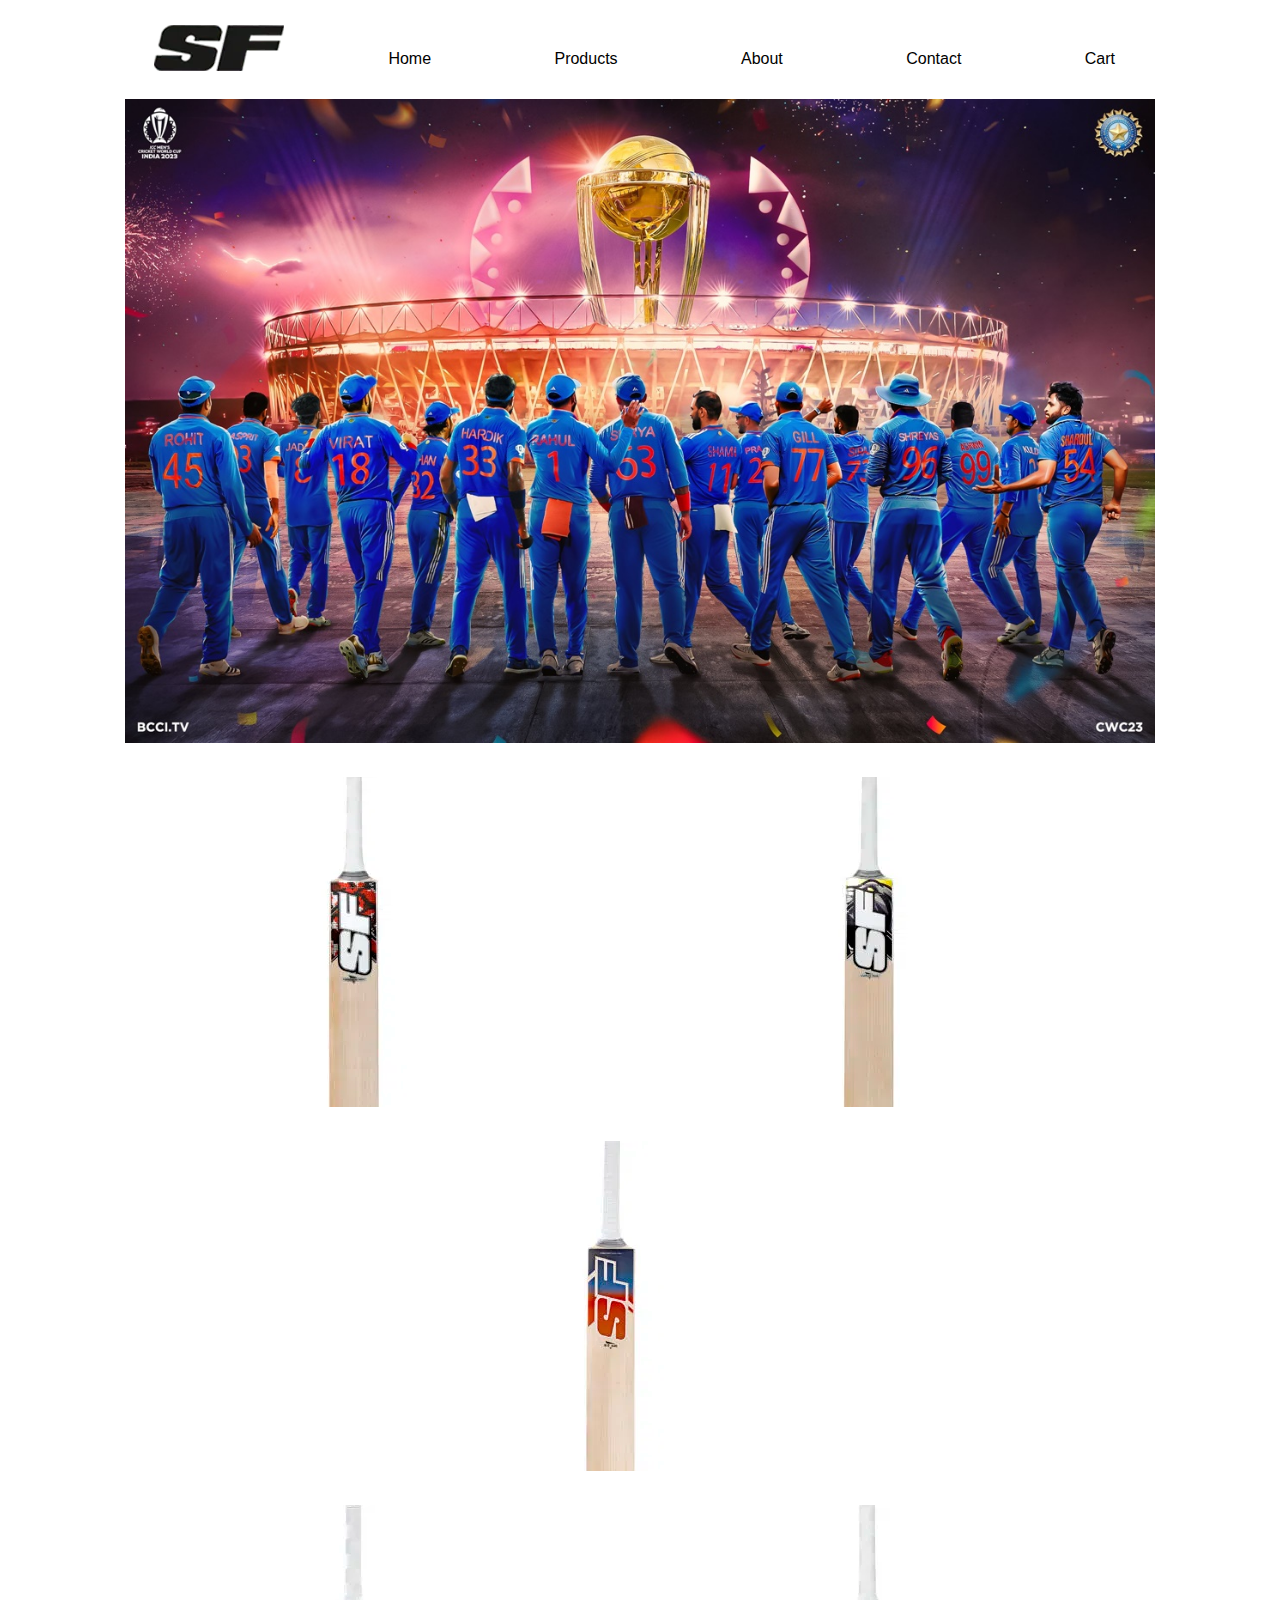
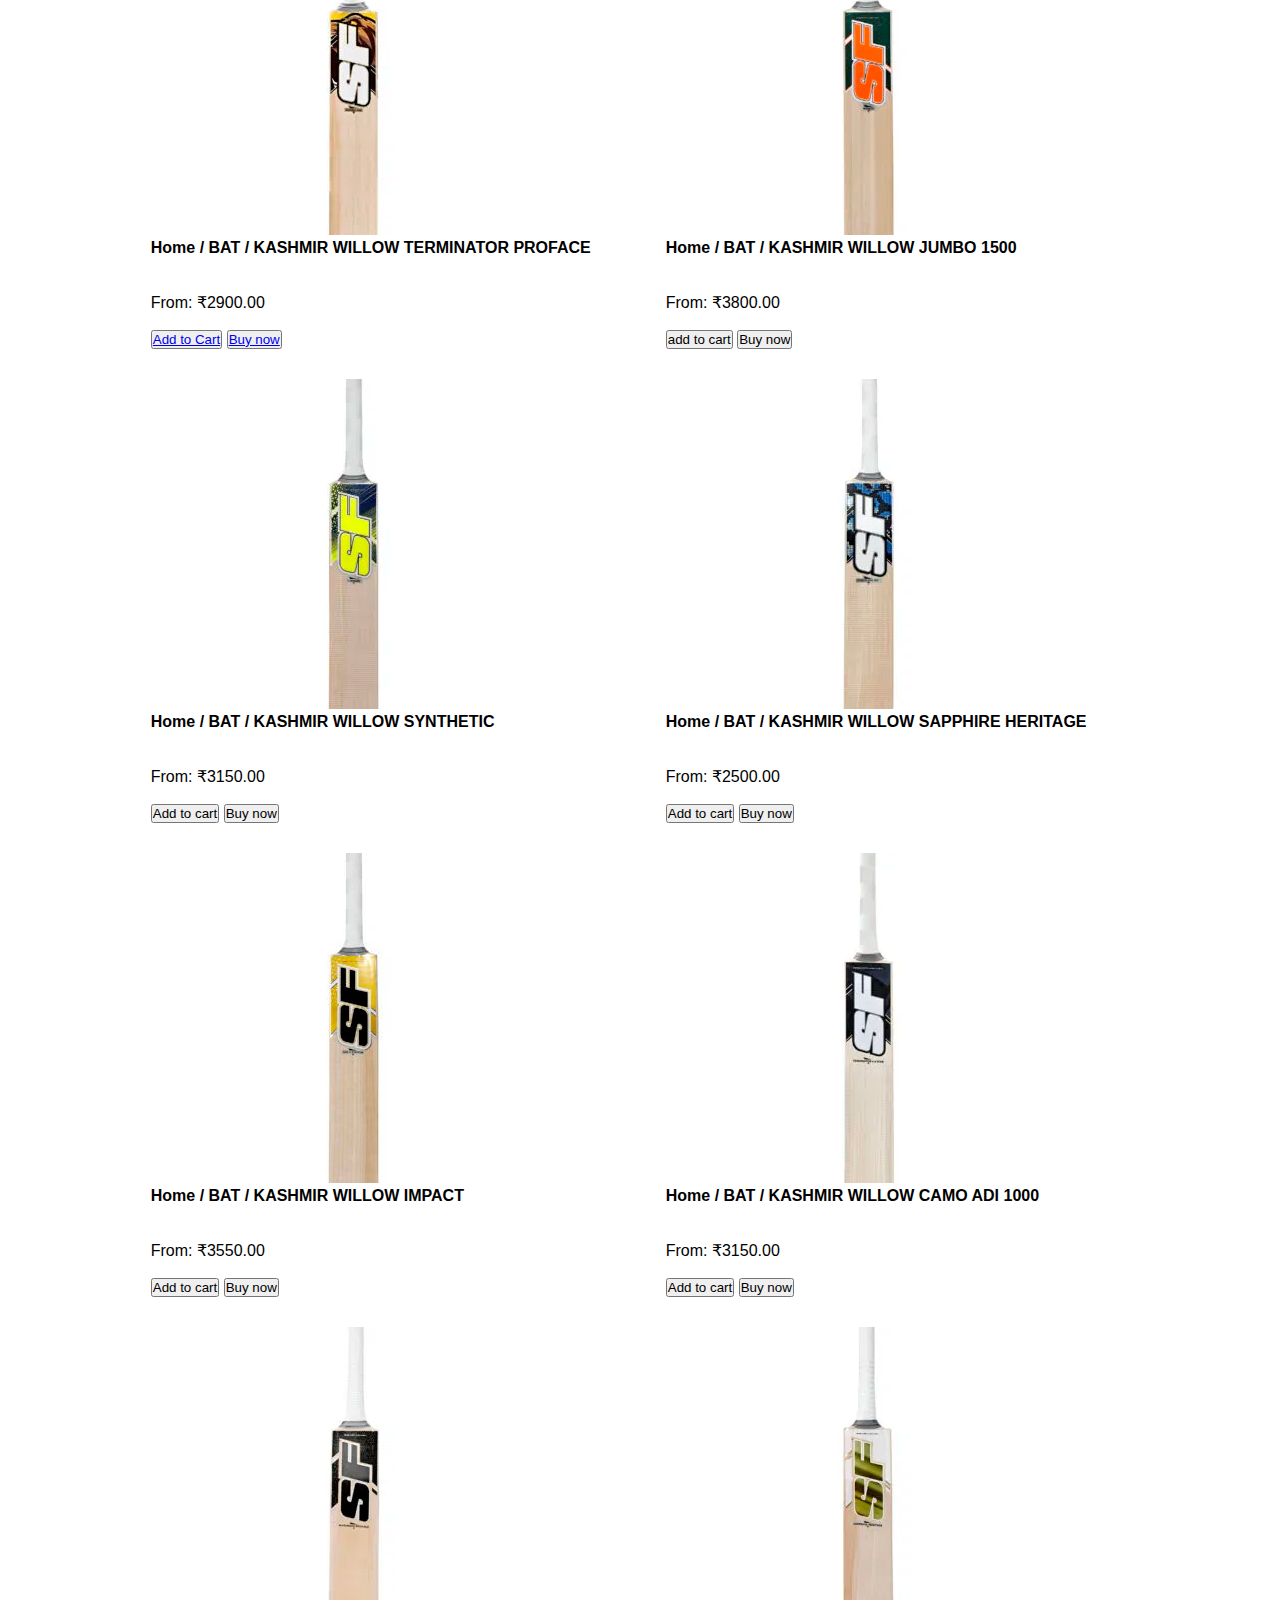
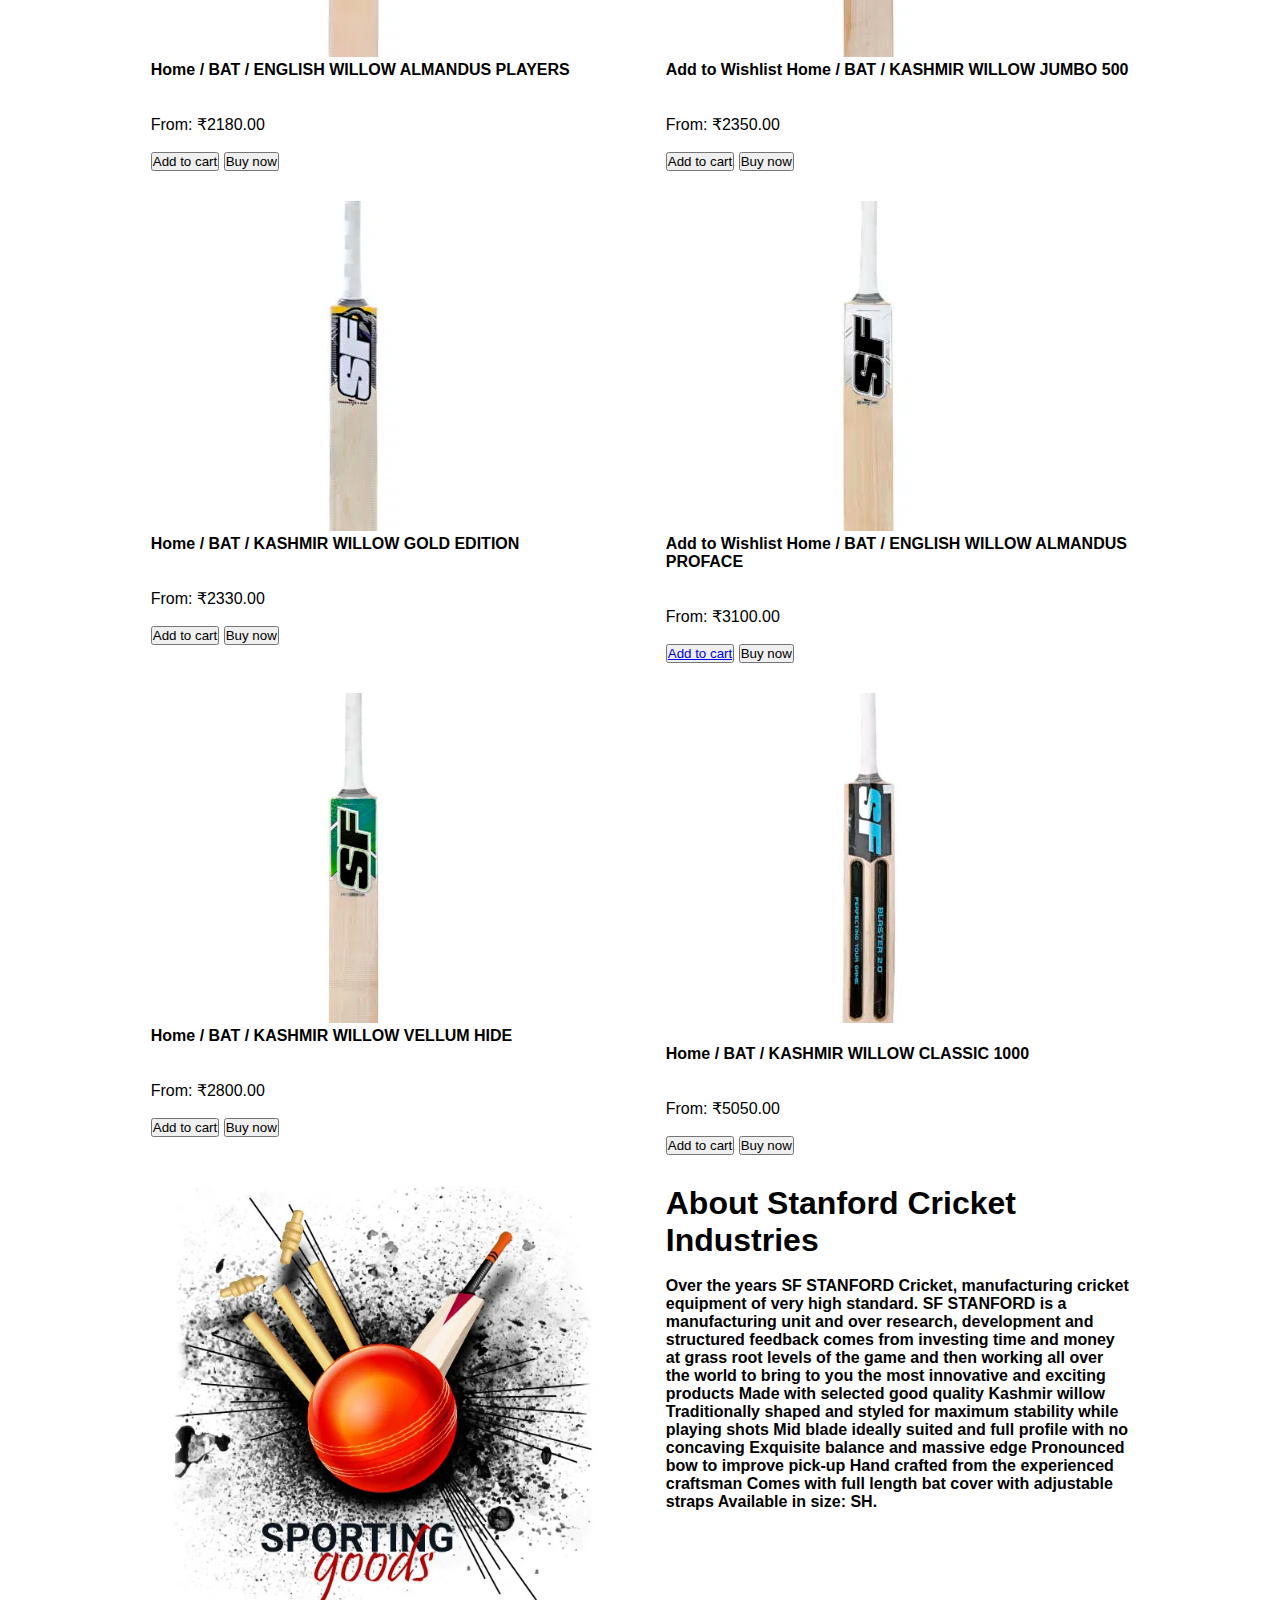
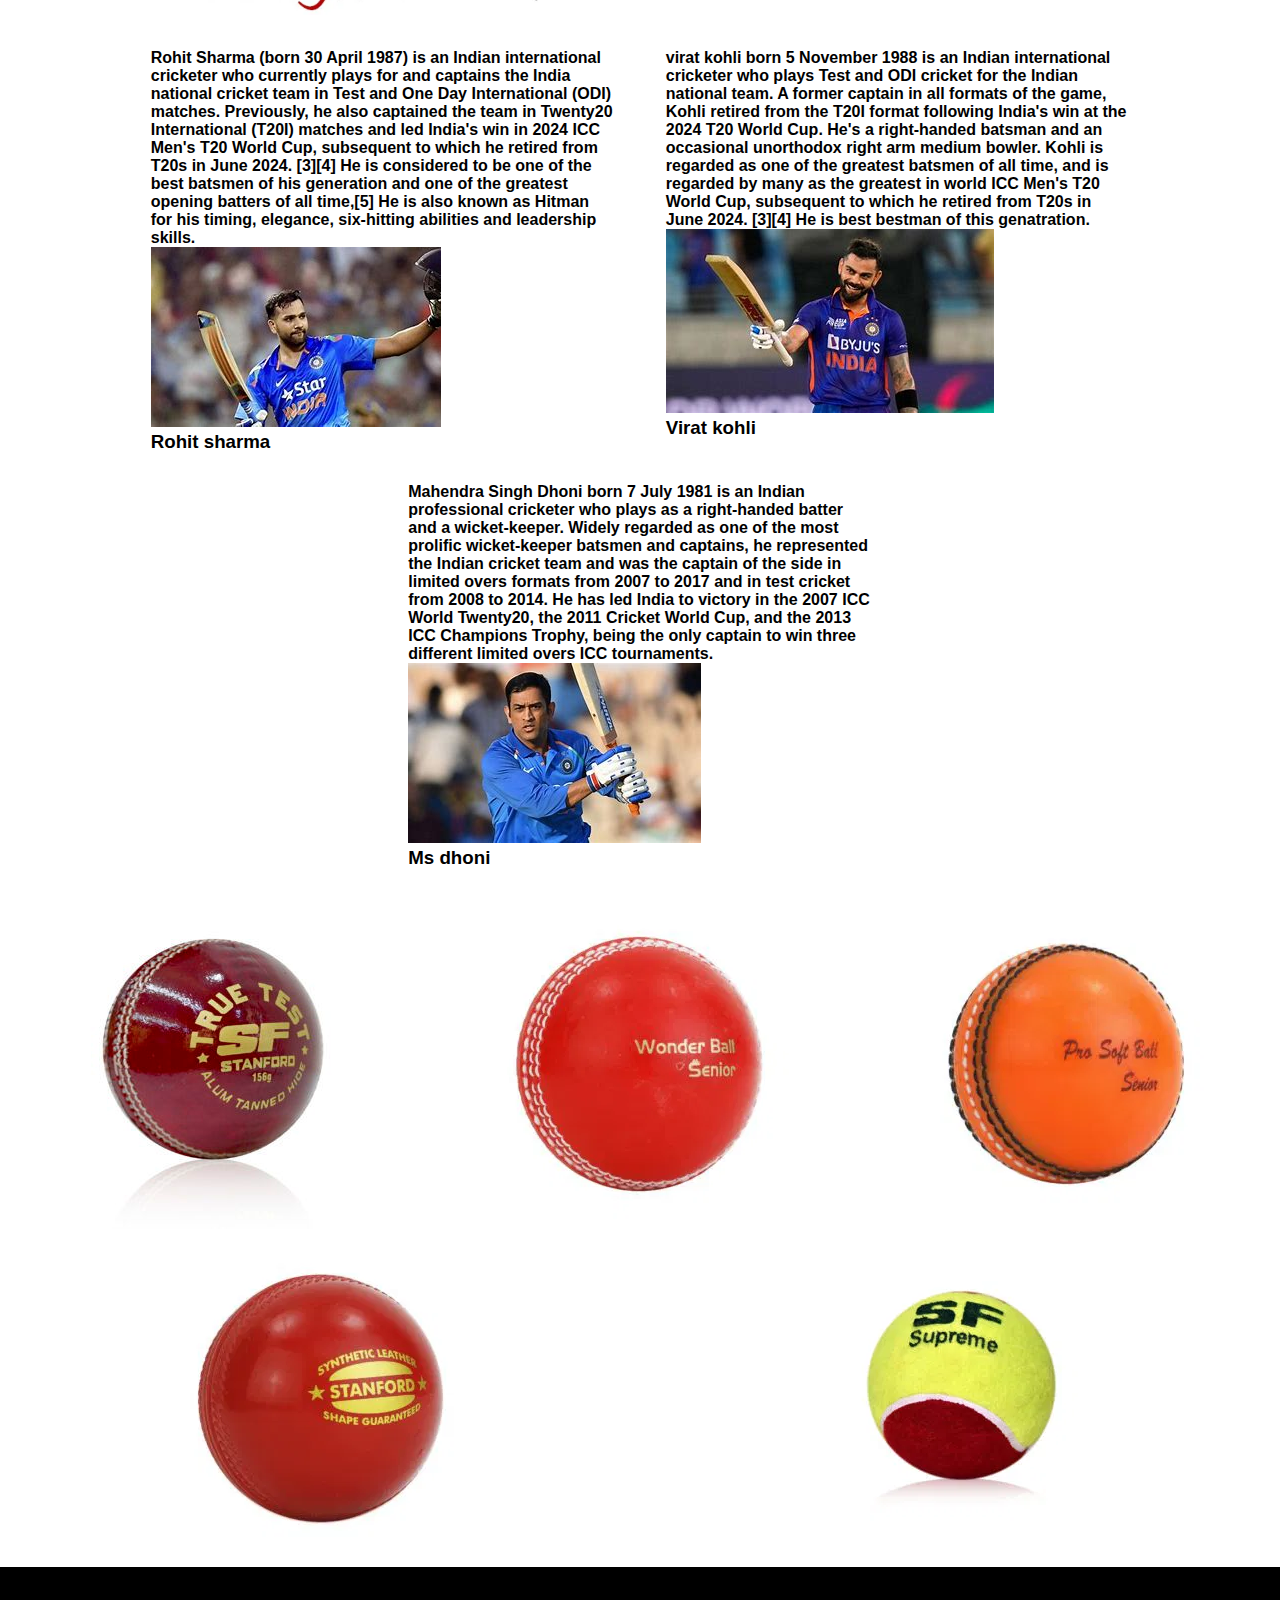
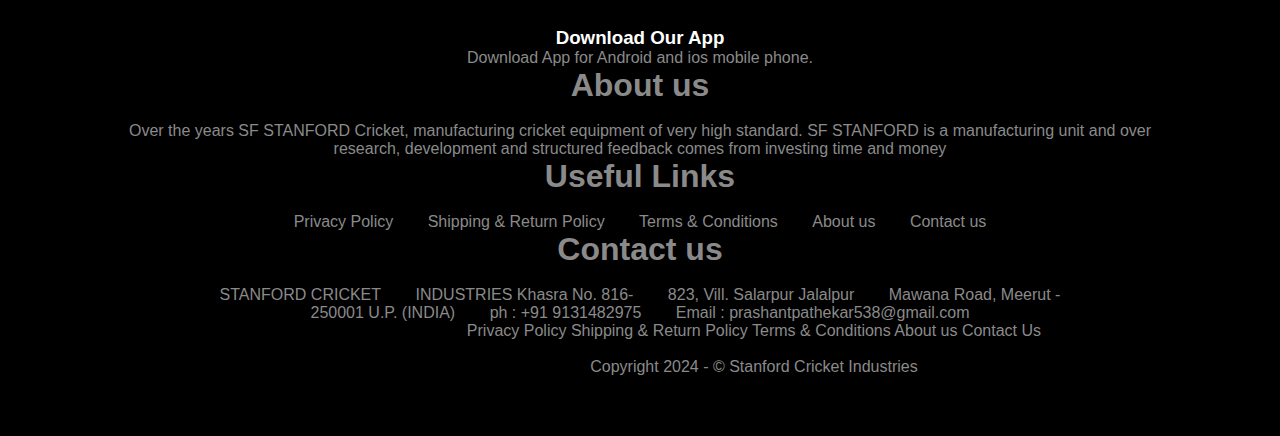
<file: index.html>
<!DOCTYPE html>
<html lang="en">
<head>
    <meta charset="UTF-8">
    <meta name="viewport" content="width=device-width, initial-scale=1.0">
    <title>Standford cricket bat </title>
    <link rel="stylesheet" href="pop.css">
    <link rel="stylesheet" href="https://cdnjs.cloudflare.com/ajax/libs/font-awesome/6.6.0/css/all.min.css" integrity="sha512-Kc323vGBEqzTmouAECnVceyQqyqdsSiqLQISBL29aUW4U/M7pSPA/gEUZQqv1cwx4OnYxTxve5UMg5GT6L4JJg==" crossorigin="anonymous" referrerpolicy="no-referrer" />
</head>
<body>
    <div class="header"> 
    <div class="container">
        <div class="navbar">
            <div class="logo">
              <a href="Home.html" >
                <img src="logo.webp" alt="" class="img1">
            </div>
            <nav>
                <ul id="MenuItems">
                    <li><a href="index.html">Home</a></li>
                    <li><a href="product.html">Products</a></li>
                    <li><a href="About.html">About</a></li>
                    <li><a href="contact.html">Contact</a></li>
                    <li><a href="cart.html">Cart</a></li>
                </ul>
            </nav>
           <i class="fa-solid fa-cart-shopping" ></i alt="" class="menu-icon" onclick="menutoggle()">
        </div>
            <div class="col-2">
        <img src="wc.jpg" alt="">
            </div>
        </div>
    </div>
</div>

<!----------featured  categor ies------->

<div class="categories">
    <div class="small-container">
        <div class="row">
            <div class="col-3">
                <img src="1-4-14-405x330.webp" alt="">
                <h1></h1>
            </div>
            <div class="col-3">
              <img src="1-4-16-405x330.webp" alt="">
            </div>
            <div class="col-3">
               <img src="1-4-405x330.webp" alt="">
            </div>
        </div>
    </div>
    
</div>
<!----------featured  products------->

<div class="small-container">
   
    <div class="row">
        <div class="col-4">
            <a href="product-details.html"><img src="20.webp" alt=""></a>
            <br>
                <h4>
                Home / BAT / KASHMIR WILLOW
                TERMINATOR PROFACE</h4></a>
                <br>
            <div class="rating">
                <i class="fa fa-star"></i>
                <i class="fa fa-star"></i>
                <i class="fa fa-star"></i>
                <i class="fa fa-star"></i>
                <i class="fa fa-star-o"></i>
            </div>
            <br>
            <p>From: ₹2900.00</p><br>
            <button type="submit" ><a href="cart.html">Add to Cart</a></button>
            <button> <a href="product.html">Buy now</a></button>
        </div>
        <div class="col-4">
           <img src="5.webp" alt="">
           <br>
            <h4>
                Home / BAT / KASHMIR WILLOW
                JUMBO 1500
                </h4><br>
            <div class="rating">
                <i class="fa fa-star"></i>
                <i class="fa fa-star"></i>
                <i class="fa fa-star"></i>
                <i class="fa fa-star"></i>
                <i class="fa fa-star-o"></i>
            </div><br>
            <p>From: ₹3800.00</p><br>
        <button >add to cart</button>
        <button>Buy now</button>
        </div>
        <div class="col-4">
    <img src="6.webp" alt=""><br>
            <h4>Home / BAT / KASHMIR WILLOW
                SYNTHETIC </h4><br>
            <div class="rating">
                <i class="fa fa-star"></i>
                <i class="fa fa-star"></i>
                <i class="fa fa-star"></i>
                <i class="fa fa-star"></i>
                <i class="fa fa-star-o"></i>
            </div><br>
            <p>From: ₹3150.00</p><br>
            <button type="submit">Add to cart</button>
            <button>Buy now</button>
        </div>
        <div class="col-4">
          <img src="7.webp" alt=""><br>
            <h4>
                Home / BAT / KASHMIR WILLOW
                SAPPHIRE HERITAGE</h4><br>
            <div class="rating">
                <i class="fa fa-star"></i>
                <i class="fa fa-star"></i>
                <i class="fa fa-star"></i>
                <i class="fa fa-star"></i>
                <i class="fa fa-star-o"></i>
            </div><br>
            <p>From: ₹2500.00</p><br>
            <button type="submit">Add to cart</button>
            <button>Buy now</button>
        </div>
    </div>
    <div class="row">
        <div class="col-4">
            <img src="8.jpg" alt=""><br>
            <h4>Home / BAT / KASHMIR WILLOW
                IMPACT</h4><br>
            <div class="rating">
                <i class="fa fa-star"></i>
                <i class="fa fa-star"></i>
                <i class="fa fa-star"></i>
                <i class="fa fa-star"></i>
                <i class="fa fa-star-o"></i>
            </div><br>
            <p>From: ₹3550.00</p><br>
            <button type="submit">Add to cart</button>
            <button>Buy now</button>
        </div>
        <div class="col-4">
        <img src="9.webp" alt=""><br>
            <h4>
                Home / BAT / KASHMIR WILLOW
                CAMO ADI 1000</h4><br>
            <div class="rating">
                <i class="fa fa-star"></i>
                <i class="fa fa-star"></i>
                <i class="fa fa-star"></i>
                <i class="fa fa-star"></i>
                <i class="fa fa-star-o"></i>
            </div><br>
            <p>From: ₹3150.00</p><br>
            <button type="submit">Add to cart</button>
            <button>Buy now</button>
        </div>
        <div class="col-4">
          <img src="10.webp" alt=""><br>
            <h4>Home / BAT / ENGLISH WILLOW
                ALMANDUS PLAYERS</h4><br>
            <div class="rating">
                <i class="fa fa-star"></i>
                <i class="fa fa-star"></i>
                <i class="fa fa-star"></i>
                <i class="fa fa-star"></i>
                <i class="fa fa-star-o"></i>
            </div><br>
            <p>From: ₹2180.00</p><br>
            <button type="submit">Add to cart</button>
            <button>Buy now</button>
        </div>
        <div class="col-4">
        <img src="11.webp" alt=""><br>
            <h4>
                Add to Wishlist
                Home / BAT / KASHMIR WILLOW
                JUMBO 500</h4><br>
            <div class="rating">
                <i class="fa fa-star"></i>
                <i class="fa fa-star"></i>
                <i class="fa fa-star"></i>
                <i class="fa fa-star"></i>
                <i class="fa fa-star-o"></i>
            </div><br>
            <p>From: ₹2350.00</p><br>
            <button type="submit">Add to cart</button>
            <button>Buy now</button>
        </div>
        <div class="col-4">
           <img src="12.webp" alt=""><br>
            <h4>
                Home / BAT / KASHMIR WILLOW
                GOLD EDITION
                </h4><br>
            <div class="rating">
                <i class="fa fa-star"></i>
                <i class="fa fa-star"></i>
                <i class="fa fa-star"></i>
                <i class="fa fa-star"></i>
                <i class="fa fa-star-o"></i>
            </div><br>
            <p>From: ₹2330.00</p><br>
            <button type="submit">Add to cart</button>
            <button>Buy now</button>
        </div>
        <div class="col-4">
          <img src="13.webp" alt=""><br>
            <h4>
                Add to Wishlist
                Home / BAT / ENGLISH WILLOW
                ALMANDUS PROFACE</h4><br>
            <div class="rating">
                <i class="fa fa-star"></i>
                <i class="fa fa-star"></i>
                <i class="fa fa-star"></i>
                <i class="fa fa-star"></i>
                <i class="fa fa-star-o"></i>
            </div><br>
            <p>From: ₹3100.00</p><br>
            <button type="submit"><a href="/cart.html">Add to cart</a></button>
            <button>Buy now</button>
        </div>
        <div class="col-4">
        <img src="14.webp" alt=""><br>
            <h4>Home / BAT / KASHMIR WILLOW
                VELLUM HIDE</h4><br>
            <div class="rating">
                <i class="fa fa-star"></i>
                <i class="fa fa-star"></i>
                <i class="fa fa-star"></i>
                <i class="fa fa-star"></i>
                <i class="fa fa-star-o"></i>
            </div><br>
            <p>From: ₹2800.00</p><br>
            <button type="submit">Add to cart</button>
            <button>Buy now</button>
        </div>
        <div class="col-4">
       <img src="15.webp" alt=""><br>
       <br>
            <h4>
                
Home / BAT / KASHMIR WILLOW
CLASSIC 1000</h4><br>
            <div class="rating">
                <i class="fa fa-star"></i>
                <i class="fa fa-star"></i>
                <i class="fa fa-star"></i>
                <i class="fa fa-star"></i>
                <i class="fa fa-star-o"></i>
            </div>
            <br>
            <p>From: ₹5050.00</p><br>
            <button type="submit">Add to cart</button>
            <button>Buy now</button>
        </div>
    </div>
</div>

<!---------offer ------------->

<div class="offer">
    <div class="small-container">
        <div class="row">
            <div class="col-2">
            <img src="gols.webp" alt="" class="offer-img">
            </div>
            <div class="col-2">
                <h1>About Stanford Cricket Industries</h1><br>
                <h4>Over the years SF STANFORD Cricket, manufacturing cricket equipment 
                    of very high standard. SF STANFORD is a manufacturing unit and over research,
                     development and structured feedback comes from investing time and money at 
                     grass root levels of the game and then working all over the world to bring 
                     to you the most innovative and exciting products Made with selected good quality Kashmir willow
                     Traditionally shaped and styled for maximum stability while playing shots
                     Mid blade ideally suited and full profile with no concaving
                     Exquisite balance and massive edge
                     Pronounced bow to improve pick-up
                     Hand crafted from the experienced craftsman
                     Comes with full length bat cover with adjustable straps
                     Available in size: SH.</h4>
                 
            </div>
        </div>
    </div>
</div>

<!--------------tesyimoinal------>

<div class="testimonial">
    <div class="small-container">
        <div class="row">
            <div class="col-3">
                <i class="fa fa-quote-left"></i>
                <h4>Rohit Sharma (born 30 April 1987) is an Indian international cricketer who
                    currently plays for and captains the India national cricket team in Test 
                    and One Day International (ODI) matches. Previously, he also captained the 
                    team in Twenty20 International (T20I) matches and led India's win in 2024
                     ICC Men's T20 World Cup, subsequent to which he retired from T20s in June 2024.
                     [3][4] He is considered to be one of the best batsmen of his generation and one of 
                     the greatest opening batters of all time,[5] He is also known as Hitman for his timing, 
                     elegance, six-hitting abilities and leadership skills.</h4>

                <div class="rating">
                    <i class="fa fa-star"></i>
                    <i class="fa fa-star"></i>
                    <i class="fa fa-star"></i>
                    <i class="fa fa-star"></i>
                    <i class="fa fa-star-o"></i>
                </div>
                <img src="rohit.jpeg" alt="">
                <h3>Rohit sharma</h3>
            </div>
            <div class="col-3">
                <i class="fa fa-quote-left"></i>
            <h4> virat kohli born 5 November 1988 is
             an Indian international cricketer who plays Test and ODI cricket for the Indian
                  national team. A former captain in all formats of the game, Kohli retired from 
                  the T20I format following India's win at the 2024 T20 World Cup. He's a right-handed
                   batsman and an occasional unorthodox right arm medium bowler. Kohli is regarded as 
                   one of the greatest batsmen of all time, and is regarded by many as the greatest in world
                   ICC Men's T20 World Cup, subsequent to which he retired from T20s in June 2024. [3][4] He is
                best bestman of this genatration.</h4>
                   
                <div class="rating">
                    <i class="fa fa-star"></i>
                    <i class="fa fa-star"></i>
                    <i class="fa fa-star"></i>
                    <i class="fa fa-star"></i>
                    <i class="fa fa-star-o"></i>
                </div>
                <img src="vir.jpeg" alt="">
                <h3>Virat kohli</h3>
            </div>
            <div class="col-3">
                <i class="fa fa-quote-left"></i>
               <h4>Mahendra Singh Dhoni  born 7 July 1981 is an Indian professional cricketer 
                who plays as a right-handed batter and a wicket-keeper. Widely regarded as one
                 of the most prolific wicket-keeper batsmen and captains, he represented the 
                 Indian cricket team and was the captain of the side in limited overs formats 
                 from 2007 to 2017 and in test cricket from 2008 to 2014. He has led 
                 India to victory in the 2007 ICC World Twenty20, the 2011 Cricket World Cup, and 
                 the 2013 ICC Champions Trophy, being the only captain to win three different limited
                  overs ICC tournaments.</h4>
                <div class="rating">
                    <i class="fa fa-star"></i>
                    <i class="fa fa-star"></i>
                    <i class="fa fa-star"></i>
                    <i class="fa fa-star"></i>
                    <i class="fa fa-star-o"></i>
                </div>
                <img src="ms.jpeg" alt="">
                <h3>Ms dhoni</h3>
            </div>
        </div>
    </div>
</div>

<!-----------------brands---------->
<div class="brands">
    <div class="samll-container">
        <div class="row">
            <div class="col-5">
               <img src="b1.jpg" alt="">
            </div>
            <div class="col-5">
                <img src="b2.webp" alt="">
            </div>
            <div class="col-5">
              <img src="b3.webp" alt="">
            </div>
            <div class="col-5">
               <img src="b4.webp" alt="">
            </div>
            <div class="col-5">
               <img src="b5.webp" alt="">
            </div>
        </div>
    </div>
</div>

<!--------footer------->
<div class="footer">
    <div class="container">
        <div class="row">
            <div class="footer-col-1">
                <h3>Download Our App</h3>
                <p>Download App for Android and ios mobile phone.</p>
                <div class="app-logo">
                    <i class="fa-brands fa-instagram"></i>
                    <i class="fa-brands fa-youtube"></i>
                   <i class="fa-brands fa-x-twitter"></i>
                   <i class="fa-brands fa-square-instagram"></i>
                   <i class="fa-brands fa-youtube"></i>
                </div>
            </div>
            <div class="footer-col-2">
                <h1>About us</h1>
        <br>
                        <p>Over the years SF STANFORD Cricket,
                           manufacturing cricket equipment of 
                           very high standard. SF STANFORD is
                           a manufacturing unit and over research,
                            development and structured feedback 
                            comes from investing time and money</p>
                    </div>
                    <div class="footer-col-3">
                        <h1>Useful Links</h1>
                        <br>
                        <ul>
                            <li>Privacy Policy</li>
                            <li>Shipping & Return Policy </li>
                            <li>Terms & Conditions</li>
                            <li>About us</li>
                            <li>Contact us</li>
                        </ul>
                    </div>
            <div class="footer-col-4">
                <h1>Contact us</h1>
                <br>
                <ul>
                    <li>STANFORD CRICKET</li>
                    <li>INDUSTRIES Khasra No. 816-</li>
                    <li>823, Vill. Salarpur Jalalpur</li>
                    <li>Mawana Road, Meerut -</li>
                    <li>250001 U.P. (INDIA)</li>
                    <li>ph : +91 9131482975</li>
                    <li>Email : prashantpathekar538@gmail.com</li>
                </ul>
            </div>
            <hr>
            <p class="Copyright"> Privacy Policy Shipping & Return Policy Terms & Conditions About us Contact Us
                <br><br>
                Copyright 2024 -  © Stanford Cricket Industries</p>
        </div>
    </div>
</div>
</body>
</html>











                    









































































































































































































































































































<!-- -----------------js--------- -->

<script>
    var MenuItems = document.getElementById("MenuItems");

    MenuItems.style.maxHeight = "0px";

    function menutoggle(){
        if( MenuItems.style.maxHeight == "0px")
        {
             MenuItems.style.maxHeight = "200px";
        }
        else{
             MenuItems.style.maxHeight = "0px";
        }
    }
</script>

</body>
</html>
</file>
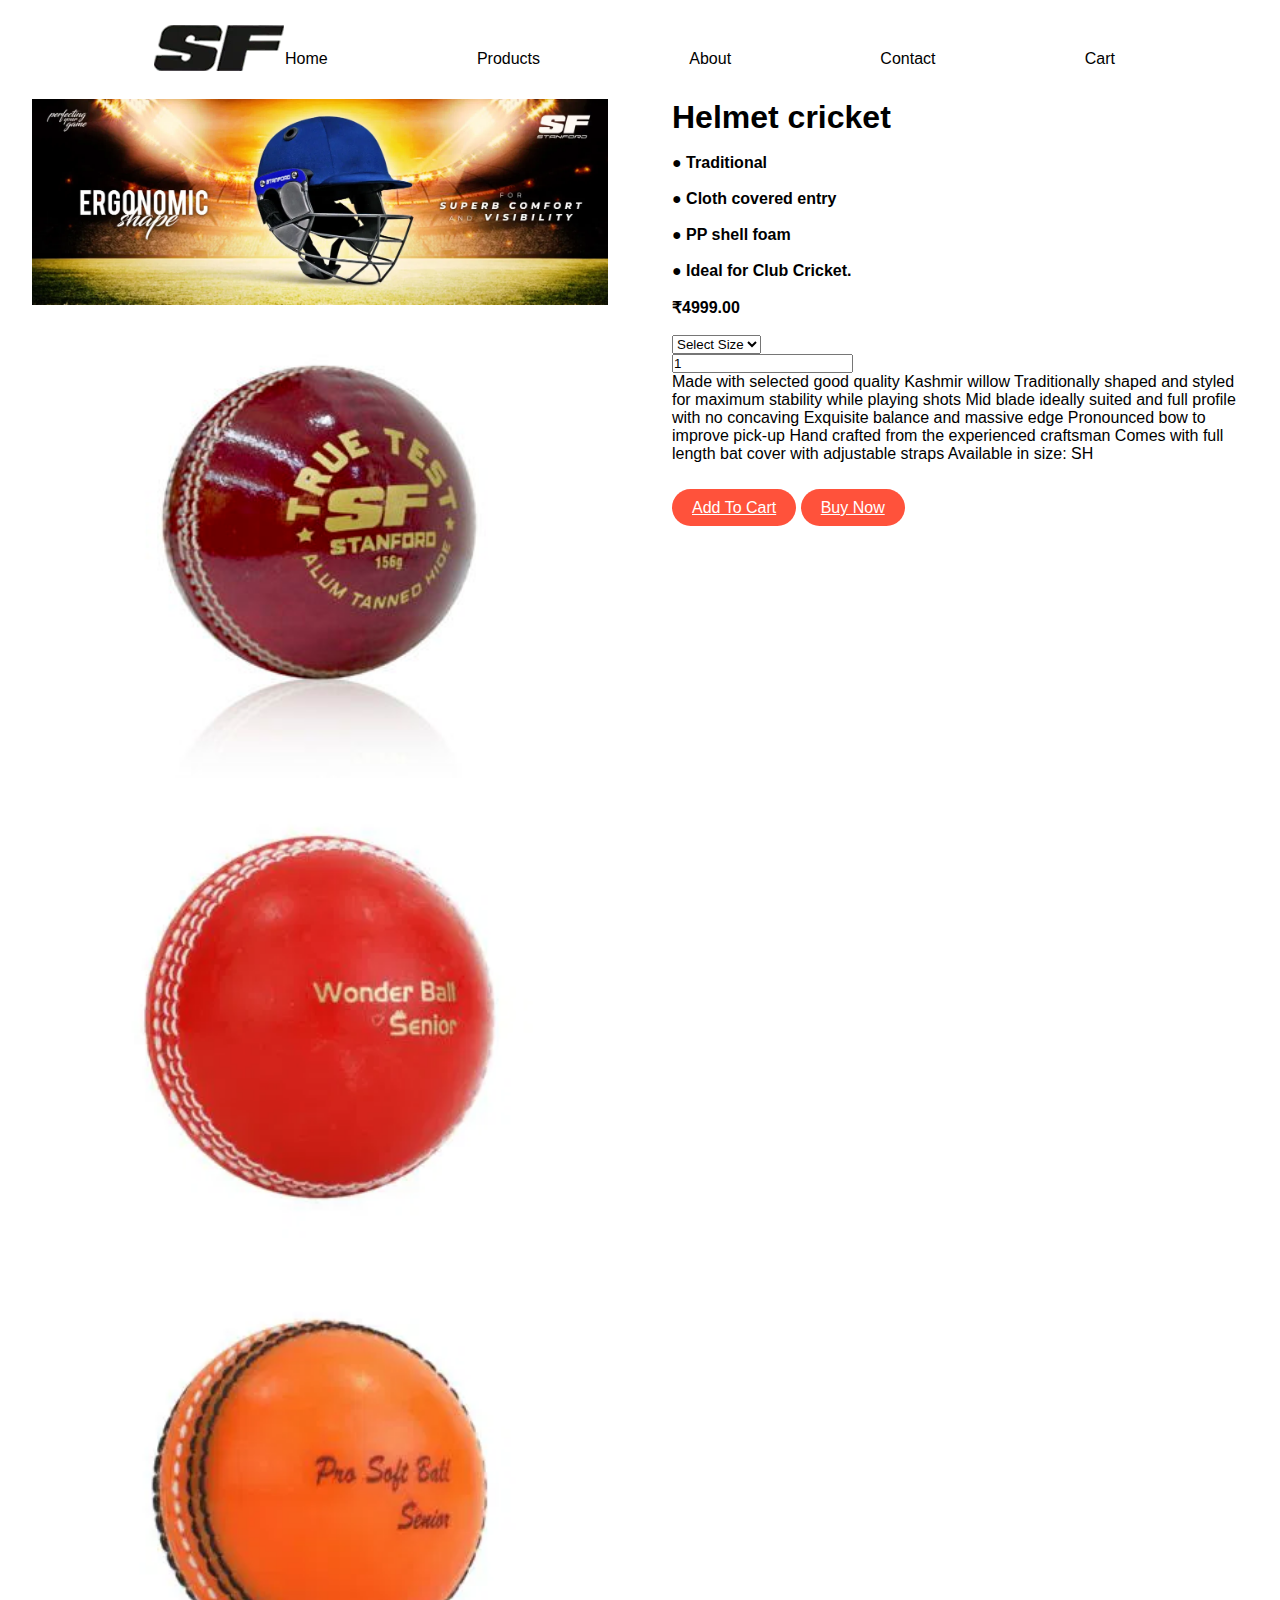
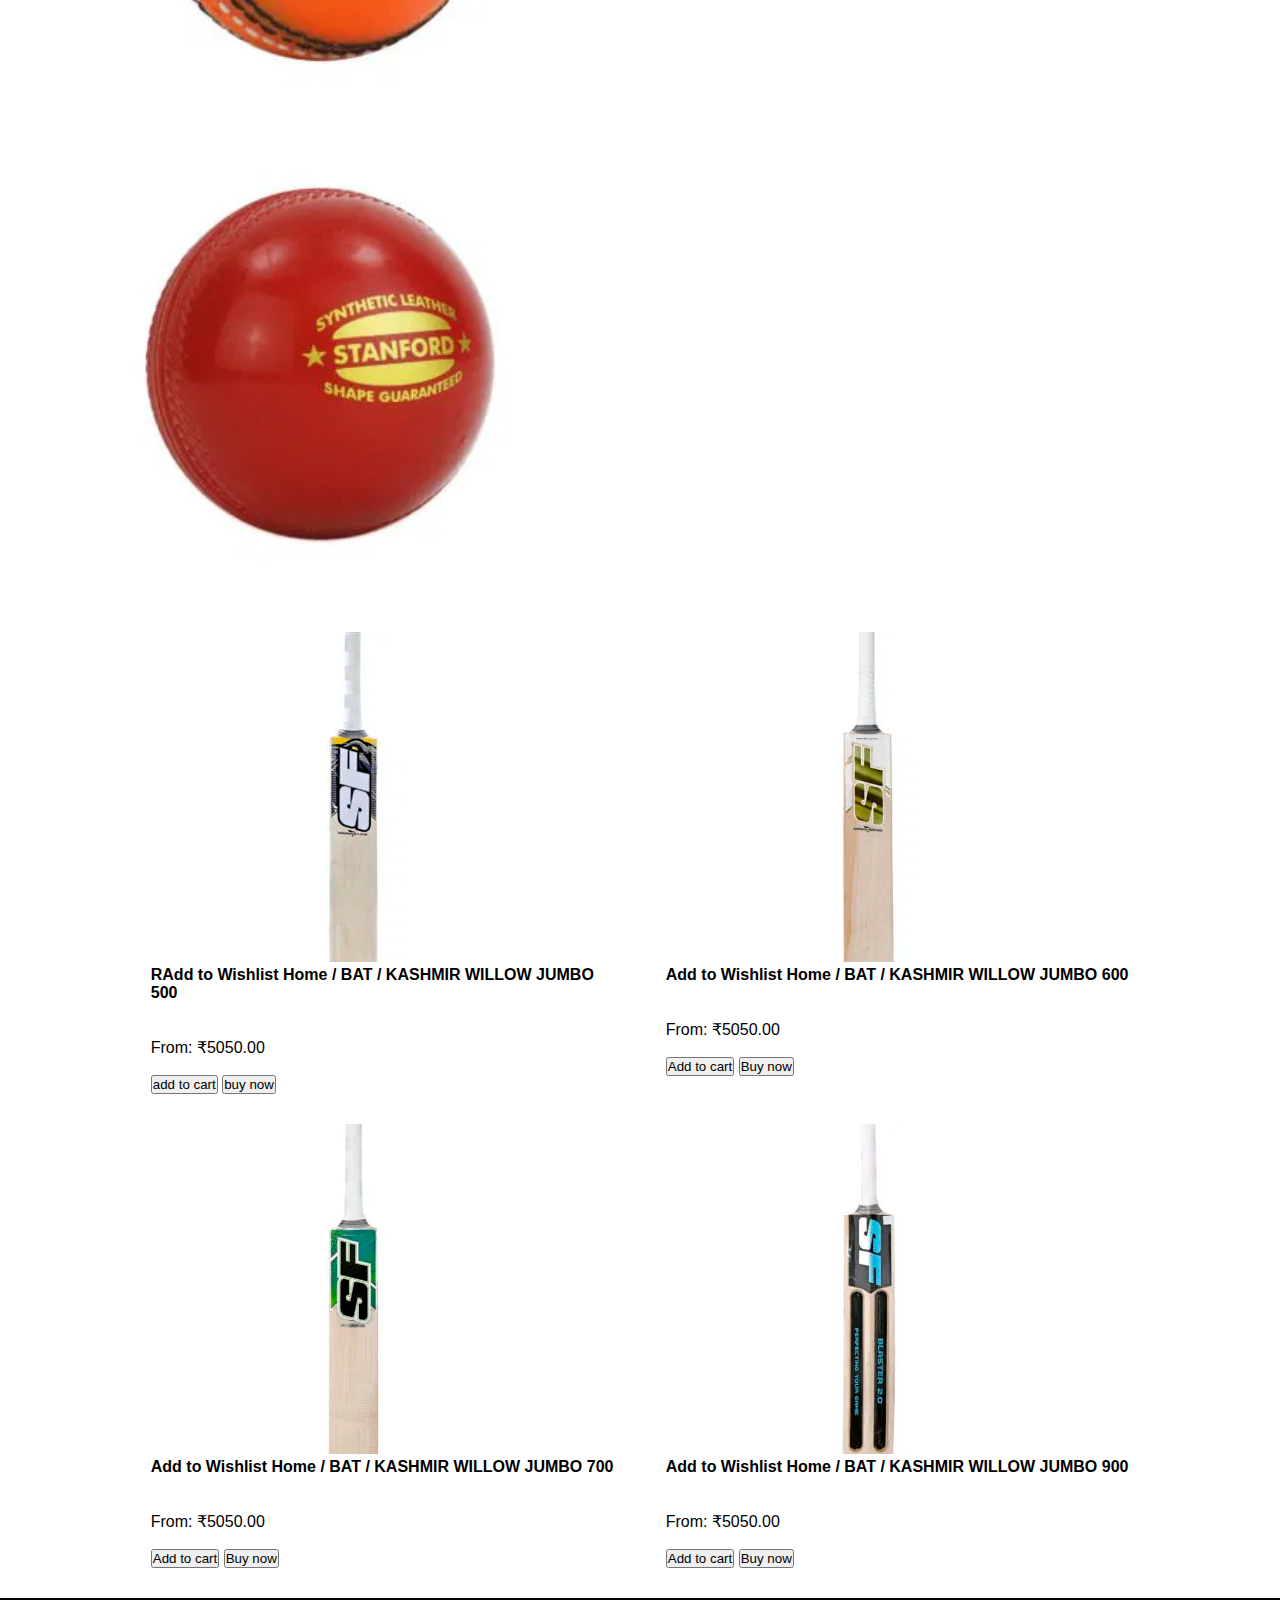
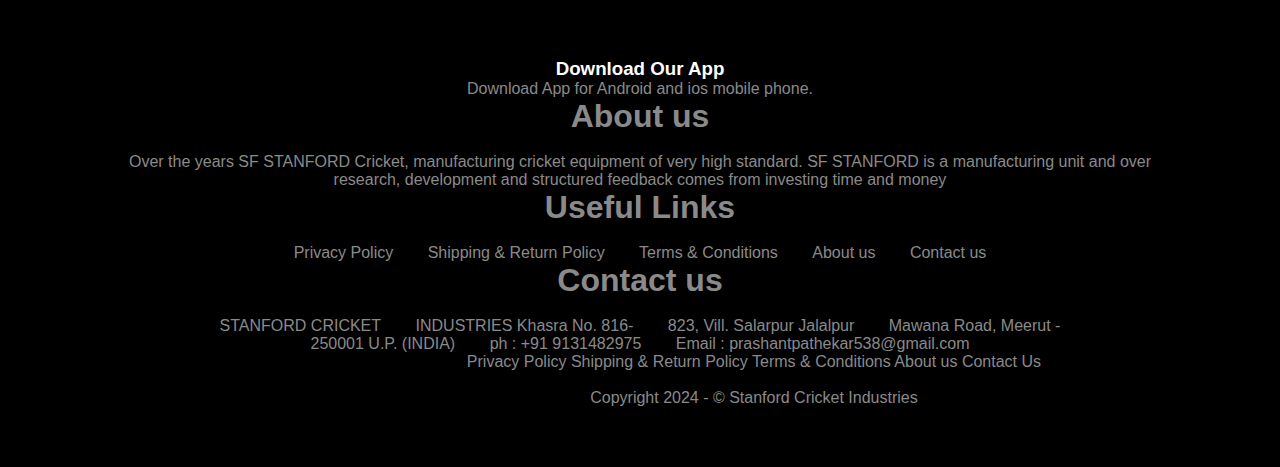
<file: About.html>
<!DOCTYPE html>
<html lang="en">
<head>
    <meta charset="UTF-8">
    <meta name="viewport" content="width=device-width, initial-scale=1.0">
    <title>All Products - Redstore </title>
    <link rel="stylesheet" href="pop.css">
    <link rel="stylesheet" href="https://cdnjs.cloudflare.com/ajax/libs/font-awesome/6.6.0/css/all.min.css" integrity="sha512-Kc323vGBEqzTmouAECnVceyQqyqdsSiqLQISBL29aUW4U/M7pSPA/gEUZQqv1cwx4OnYxTxve5UMg5GT6L4JJg==" crossorigin="anonymous" referrerpolicy="no-referrer" />
</head>
<body>
    
    <div class="container">
        <div class="navbar">
            <div class="logo">
             <img src="logo.webp" alt="">
            </div>
            <nav>
                <ul id="MenuItems">
                    <li><a href="index.html">Home</a></li>
                    <li><a href="product.html">Products</a></li>
                    <li><a href="About.html">About</a></li>
                    <li><a href="contact.html">Contact</a></li>
                    <li><a href="cart.html">Cart</a></li>
                </ul>
            </nav>
            <i class="fa-solid fa-cart-shopping"></i>
          
        </div>
        
    </div>
 
    <!-- -------------single products details-------- -->

    <div class="samll-container single-product">
        <div class="row">
            <div class="col-2">
                <img src="stand.webp" alt="" width="600px" height="400px" id="productimg">

                <div class="samll-img-row">
                    <div class="samll-img-col">
                     <img src="b1.jpg" alt="" width="100%" class="samll-img">
                    </div>
                    <div class="samll-img-col">
                       <img src="b2.webp" alt="" width="100%" class="samll-img">
                    </div>
                    <div class="samll-img-col">
                    <img src="b3.webp" alt="" width="100%" class="samll-img">
                    </div>
                    <div class="samll-img-col">
                       <img src="b4.webp" alt="" width="100%" class="samll-img">
                    </div>
                </div>


            </div>
            <div class="col-2">
                <h1>Helmet cricket</h1><br>
                <h4>● Traditional </h4>
<br>
                    <h4>● Cloth covered entry </h4><br>
                    
                   <h4> ● PP shell foam </h4><br>
                    
                    <h4>● Ideal for Club Cricket.</h4><br>
                <h4>₹4999.00</h4>
                <br>
                <select>
                    <option> Select Size</option>
                    <option> XXL</option>
                    <option> XL</option>
                    <option>Large</option>
                    <option>Medium</option>
                    <option>Small</option>
                </select><br>
                <input type="number" value="1"><br>
                
                <p>Made with selected good quality Kashmir willow
                    Traditionally shaped and styled for maximum stability while playing shots
                    Mid blade ideally suited and full profile with no concaving
                    Exquisite balance and massive edge
                    Pronounced bow to improve pick-up
                    Hand crafted from the experienced craftsman
                    Comes with full length bat cover with adjustable straps
                    Available in size: SH</p>
                    <br><br>
                    <a href="" class="btn">Add To Cart</a>
                <a href="" class="btn">Buy Now</a>

                    </div>
                    </div>
                    </div>
                    
                    <!-- -------------title----------- -->
                    
                    <div class="samll-container">
                    <div class="row row-2">
                
                    </div>
                    
                    </div>
                    
                    
                    <!-- --------------products--------- -->
                    <div class="small-container">   
                    <div class="row">
                    <div class="col-4">
                       <img src="12.webp" alt="">
                        <h4>RAdd to Wishlist
                            Home / BAT / KASHMIR WILLOW
                            JUMBO 500</h4><br>
                        <div class="rating">
                            <i class="fa fa-star"></i>
                            <i class="fa fa-star"></i>
                            <i class="fa fa-star"></i>
                            <i class="fa fa-star"></i>
                            <i class="fa fa-star-o"></i>
                        </div>
                        <br>
                        <p>From: ₹5050.00</p><br>
                        <button >add to cart</button>
                        <button>buy now</button>
                    </div>
                    <div class="col-4">
                    <img src="11.webp" alt="">
                        <h4>Add to Wishlist
                            Home / BAT / KASHMIR WILLOW
                            JUMBO 600</h4><br>
                        <div class="rating">
                            <i class="fa fa-star"></i>
                            <i class="fa fa-star"></i>
                            <i class="fa fa-star"></i>
                            <i class="fa fa-star"></i>
                            <i class="fa fa-star-o"></i>
                        </div>
                        <br>
                        <p>From: ₹5050.00</p><br>
                        <button type="submit">Add to cart</button>
                        <button>Buy now</button>
                    </div>
                    <div class="col-4">
                        <img src="14.webp" alt="">
                        <h4>Add to Wishlist
                            Home / BAT / KASHMIR WILLOW
                            JUMBO 700</h4><br>
                        <div class="rating">
                            <i class="fa fa-star"></i>
                            <i class="fa fa-star"></i>
                            <i class="fa fa-star"></i>
                            <i class="fa fa-star"></i>
                            <i class="fa fa-star-o"></i>
                        </div>
                        <br>
                        <p>From: ₹5050.00</p><br>
                        <button type="submit">Add to cart</button>
                        <button>Buy now</button>
                    </div>
                    <div class="col-4">
                       <img src="15.webp" alt=""><br>
                        <h4>Add to Wishlist
                            Home / BAT / KASHMIR WILLOW
                            JUMBO 900</h4>
                        <div class="rating"><br>
                            <i class="fa fa-star"></i>
                            <i class="fa fa-star"></i>
                            <i class="fa fa-star"></i>
                            <i class="fa fa-star"></i>
                            <i class="fa fa-star-o"></i>
                        </div>
                        <br>
                        <p>From: ₹5050.00</p><br>
                        <button type="submit">Add to cart</button>
                        <button>Buy now</button>
                    </div>
                    </div>
                    
                    </div>
                    
                    <!--------footer------->
                    
                    <div class="footer">
                    <div class="container">
                    <div class="row">
                    <div class="footer-col-1">
                        <h3>Download Our App</h3>
                        <p>Download App for Android and ios mobile phone.</p>
                        <div class="app-logo">
                            <i class="fa-brands fa-instagram"></i>
                            <i class="fa-brands fa-youtube"></i>
                           <i class="fa-brands fa-x-twitter"></i>
                           <i class="fa-brands fa-square-instagram"></i>
                           <i class="fa-brands fa-youtube"></i>
                        </div>
                    </div>
                    <div class="footer-col-2">
                        <h1>About us</h1>
                    <br>
                                <p>Over the years SF STANFORD Cricket,
                                   manufacturing cricket equipment of 
                                   very high standard. SF STANFORD is
                                   a manufacturing unit and over research,
                                    development and structured feedback 
                                    comes from investing time and money</p>
                            </div>
                            <div class="footer-col-3">
                                <h1>Useful Links</h1>
                                <br>
                                <ul>
                                    <li>Privacy Policy</li>
                                    <li>Shipping & Return Policy </li>
                                    <li>Terms & Conditions</li>
                                    <li>About us</li>
                                    <li>Contact us</li>
                                </ul>
                            </div>
                    <div class="footer-col-4">
                        <h1>Contact us</h1>
                        <br>
                        <ul>
                            <li>STANFORD CRICKET</li>
                            <li>INDUSTRIES Khasra No. 816-</li>
                            <li>823, Vill. Salarpur Jalalpur</li>
                            <li>Mawana Road, Meerut -</li>
                            <li>250001 U.P. (INDIA)</li>
                            <li>ph : +91 9131482975</li>
                            <li>Email : prashantpathekar538@gmail.com</li>
                        </ul>
                    </div>
                    <hr>
                    <p class="Copyright"> Privacy Policy Shipping & Return Policy Terms & Conditions About us Contact Us
                        <br><br>
                        Copyright 2024 -  © Stanford Cricket Industries</p>
                    </div>
                    </div>
                    </div>
                    
                    
                    
                    
                    
                    
                    
                    
                    
                    






























































































































































































































































<!-- -----------------js--------- -->

<script>
    var MenuItems = document.getElementById("MenuItems");

    MenuItems.style.maxHeight = "0px";

    function menutoggle(){
        if( MenuItems.style.maxHeight == "0px")
        {
             MenuItems.style.maxHeight = "200px";
        }
        else{
             MenuItems.style.maxHeight = "0px";
        }
    }
</script>

<!-- -----------js for product gallery-------- -->

<script>
    var productimg = document.getElementById("productimg");
    var SmallImg= document.getElementsByClassName("samll-img");

    SmallImg[0].onclick = function()
    {
        productimg.src =SmallImg[0].src;
    }
    SmallImg[1].onclick = function()
    {
        productimg.src =SmallImg[1].src;
    }
    SmallImg[2].onclick = function()
    {
        productimg.src =SmallImg[2].src;
    }
    SmallImg[3].onclick = function()
    {
        productimg.src =SmallImg[3].src;
    }
    SmallImg[4].onclick = function()
    {
        productimg.src =SmallImg[4].src;
    }



</script>









<body>
</file>
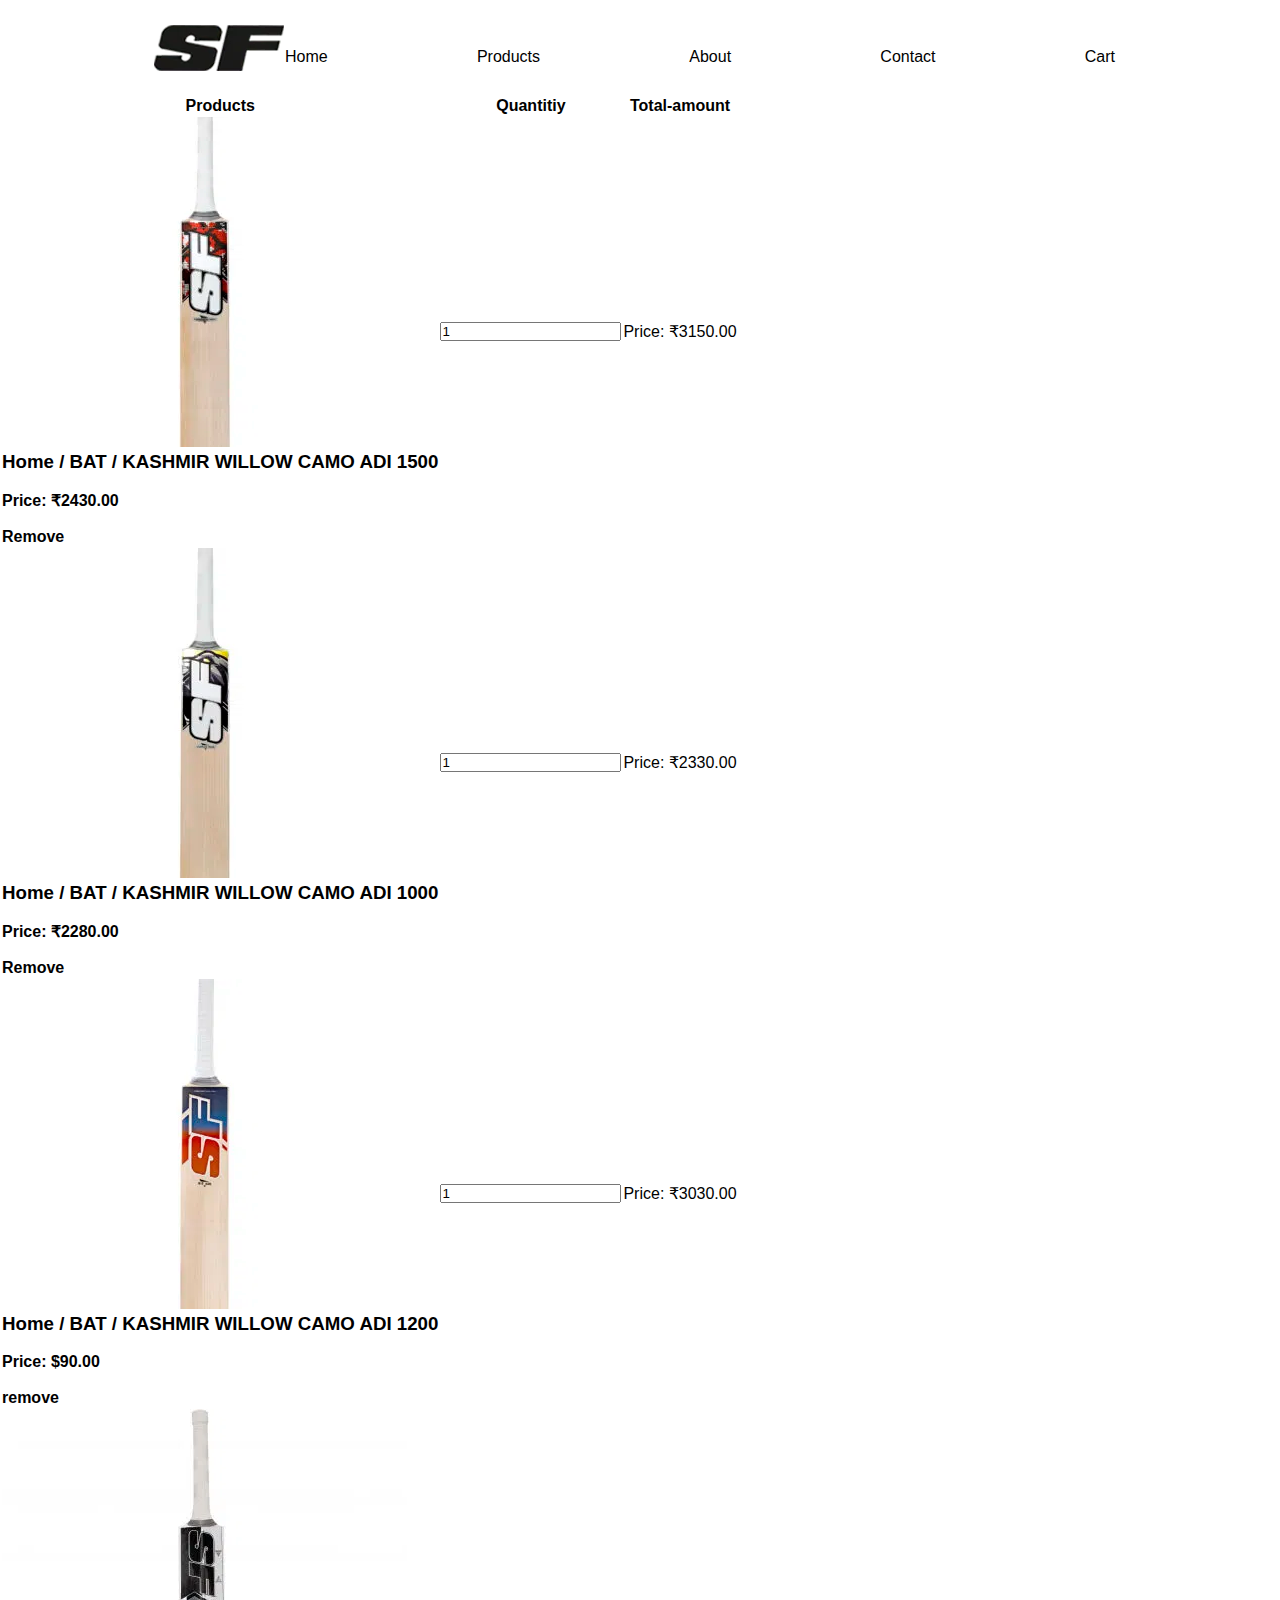
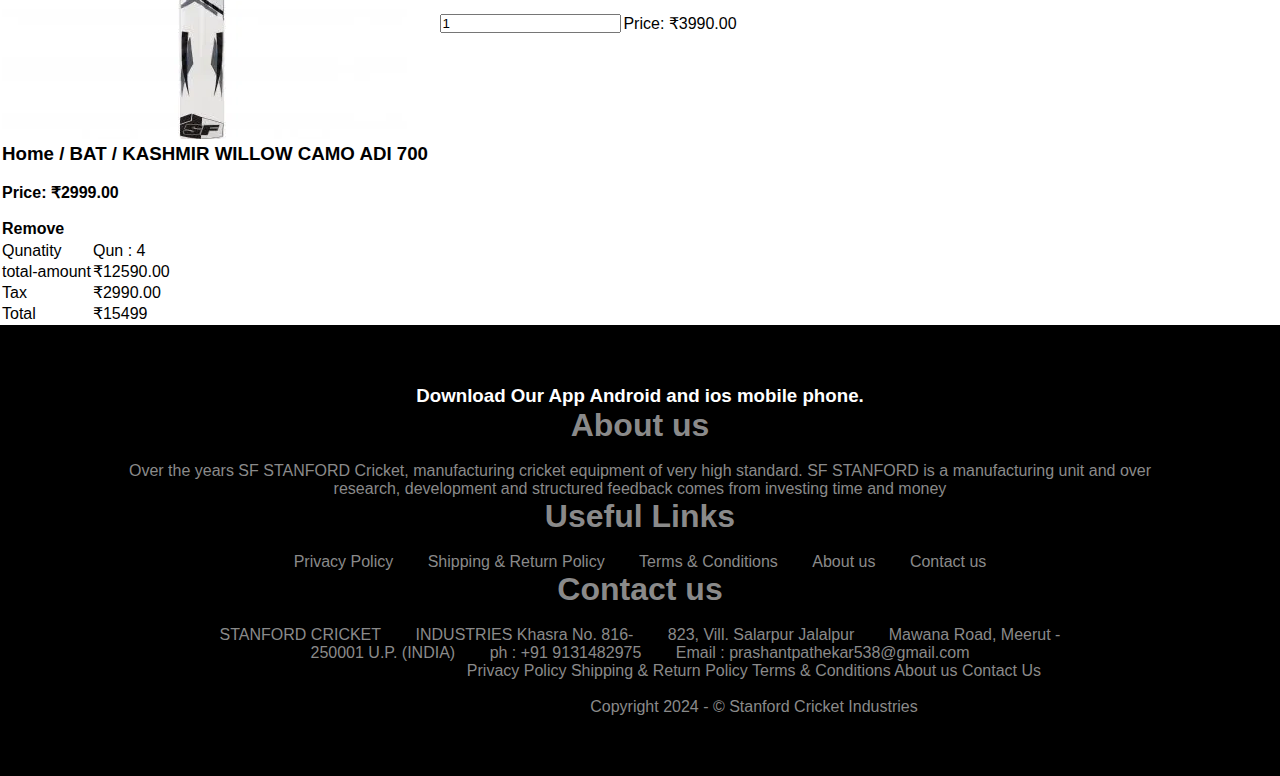
<file: cart.html>
<!DOCTYPE html>
<html lang="en">
<head>
    <meta charset="UTF-8">
    <meta name="viewport" content="width=device-width, initial-scale=1.0">
    <title>cart </title>
    <link rel="stylesheet" href="pop.css">
    <link rel="stylesheet" href="https://cdnjs.cloudflare.com/ajax/libs/font-awesome/6.6.0/css/all.min.css" integrity="sha512-Kc323vGBEqzTmouAECnVceyQqyqdsSiqLQISBL29aUW4U/M7pSPA/gEUZQqv1cwx4OnYxTxve5UMg5GT6L4JJg==" crossorigin="anonymous" referrerpolicy="no-referrer" />
</head>
<body>
    
    <div class="container">
        <div class="navbar">
            <img src="logo.webp" alt="">
            <div class="logo">
           
            </div>
            <nav>
                <ul id="MenuItems">
                    <li><a href="index.html">Home</a></li>
                    <li><a href="product.html">Products</a></li>
                    <li><a href="About.html">About</a></li>
                    <li><a href="contact.html">Contact</a></li>
                    <li><a href="cart.html">Cart</a></li>
                </ul>
            </nav>
            <i class="fa-solid fa-cart-shopping"></i>
            <a href=""></a>
        </div>
        
    </div>

    <!-- -----------cart items details------- -->

    <div class="samll-container cart-page">
        <table>
            <tr>
                <th>Products</th>
                <th>Quantitiy</th>
                <th>Total-amount</th>
            
            </tr>
            <tr>
                <td>
                    <div class="cart-info">
                        <img src="1-4-14-405x330.webp" alt="">
                        <div>
                            <h3>Home / BAT / KASHMIR WILLOW CAMO ADI 1500</h3>
                            <br>
                            <h4>Price: ₹2430.00</h4>
                            <br>
                          <h4>Remove</h4>
                        </div>
                    </div>
                </td>
                <td><input type="number" value="1"></td>
                <td>Price: ₹3150.00</td>
            </tr>
            <tr>
                <td>
                    <div class="cart-info">
                       <img src="1-4-16-405x330.webp" alt="">
                        <div>
                            <h3>  Home / BAT / KASHMIR WILLOW CAMO ADI 1000</h3>
                            <br>
                            <h4>Price: ₹2280.00</h4>
                            <br>
                           <h4>Remove</h4>
                        </div>
                    </div>
                </td>
                <td><input type="number" value="1"></td>
                <td>Price: ₹2330.00</td>
            </tr>
            <tr>
                <td>
                    <div class="cart-info">
                     <img src="1-4-405x330.webp" alt="">
                        <div>
                            <h3> Home / BAT / KASHMIR WILLOW CAMO ADI 1200</h3><br>
                            <h4>Price: $90.00</h4>
                            <br>
                            <h4>remove</h4>
                        </div>
                    </div>
                </td>
                <td><input type="number" value="1"></td>
                <td>Price: ₹3030.00</td>
            </tr>
            <tr>
                <td>
                    <div class="cart-info">
                       <img src="4.webp" alt="">
                        <div>
                            <h3>Home / BAT / KASHMIR WILLOW CAMO ADI 700</h3><br>
                            <h4>Price: ₹2999.00</h4>
                            <br>
                           <h4>Remove</h4>
                        </div>
                    </div>
                </td>
                <td><input type="number" value="1"></td>
                <td>Price: ₹3990.00</td>
            </tr>
        </table>
    </div>

    <div class="total-price">
        <table>
            <tr>
                <td>Qunatity</td>
                <td>Qun : 4</td>
            </tr>
    
            <tr>
                <td>total-amount</td>
                <td>₹12590.00</td>
            </tr>
            <tr>
                <td>Tax</td>
                <td>₹2990.00</td>
            </tr>
            <tr>
                <td>Total</td>
                <td>₹15499</td>
            </tr>
        </table>
    </div>






 
<!--------footer------->

<div class="footer">
    <div class="container">
        <div class="row">
            <div class="footer-col-1">
                <h3>Download Our App Android and ios mobile phone.</h3>
                <div class="app-logo">
                    <i class="fa-brands fa-instagram"></i>
                    <i class="fa-brands fa-youtube"></i>
                   <i class="fa-brands fa-x-twitter"></i>
                   <i class="fa-brands fa-square-instagram"></i>
                   <i class="fa-brands fa-youtube"></i>
                </div>
            </div>
            <div class="footer-col-2">
                <h1>About us</h1>
        <br>
                        <p>Over the years SF STANFORD Cricket,
                           manufacturing cricket equipment of 
                           very high standard. SF STANFORD is
                           a manufacturing unit and over research,
                            development and structured feedback 
                            comes from investing time and money</p>
                    </div>
                    <div class="footer-col-3">
                        <h1>Useful Links</h1>
                        <br>
                        <ul>
                            <li>Privacy Policy</li>
                            <li>Shipping & Return Policy </li>
                            <li>Terms & Conditions</li>
                            <li>About us</li>
                            <li>Contact us</li>
                        </ul>
                    </div>
            <div class="footer-col-4">
                <h1>Contact us</h1>
                <br>
                <ul>
                    <li>STANFORD CRICKET</li>
                    <li>INDUSTRIES Khasra No. 816-</li>
                    <li>823, Vill. Salarpur Jalalpur</li>
                    <li>Mawana Road, Meerut -</li>
                    <li>250001 U.P. (INDIA)</li>
                    <li>ph : +91 9131482975</li>
                    <li>Email : prashantpathekar538@gmail.com</li>
                </ul>
            </div>
            <hr>
            <p class="Copyright"> Privacy Policy Shipping & Return Policy Terms & Conditions About us Contact Us
                <br><br>
                Copyright 2024 -  © Stanford Cricket Industries</p>
        </div>
    </div>
</div>
</body>
</html>



























































































































































































<!-- -----------------js--------- -->

<script>
    var MenuItems = document.getElementById("MenuItems");

    MenuItems.style.maxHeight = "0px";

    function menutoggle(){
        if( MenuItems.style.maxHeight == "0px")
        {
             MenuItems.style.maxHeight = "200px";
        }
        else{
             MenuItems.style.maxHeight = "0px";
        }
    }
</script>


</body>
</html>
</file>
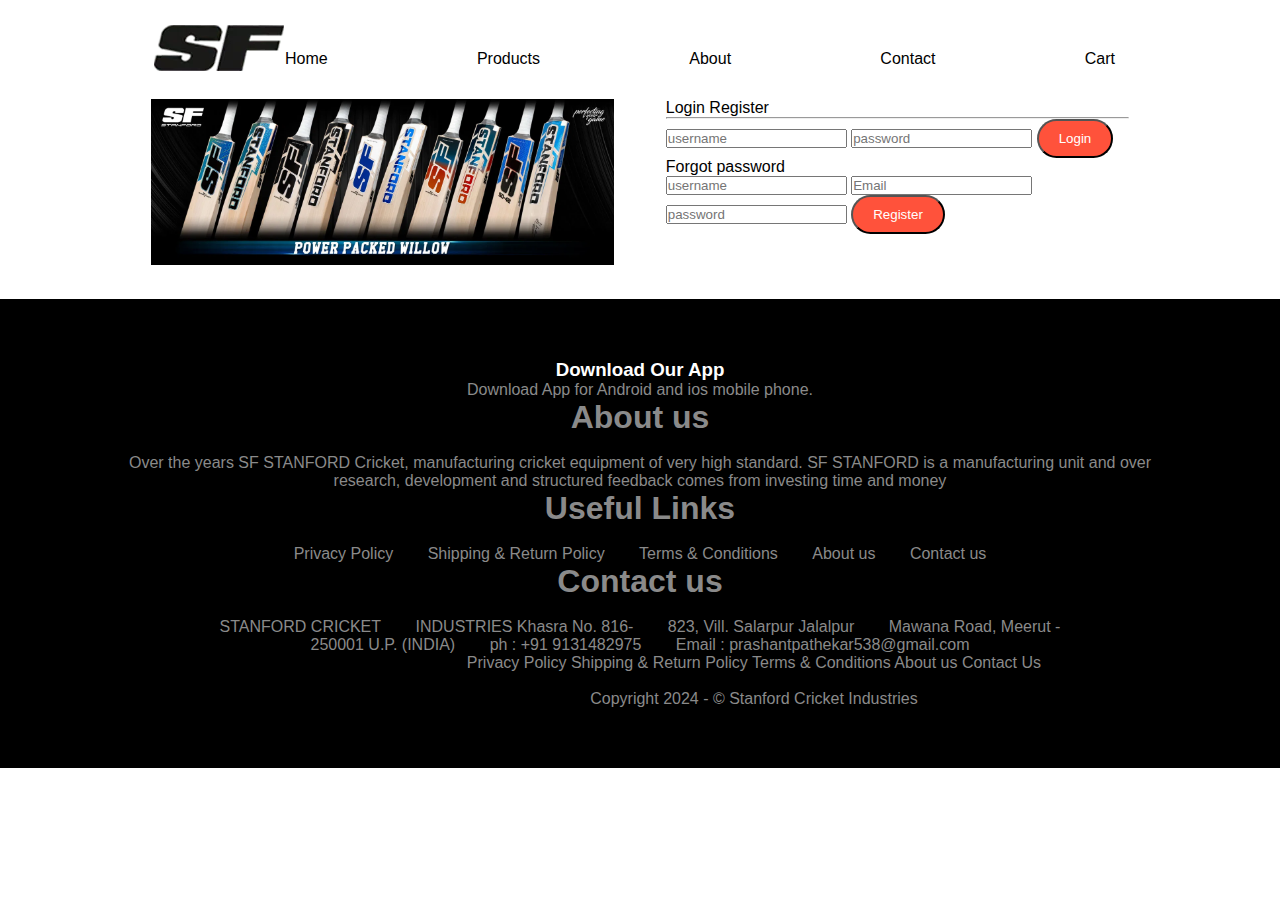
<file: contact.html>
<!DOCTYPE html>
<html lang="en">
<head>
    <meta charset="UTF-8">
    <meta name="viewport" content="width=device-width, initial-scale=1.0">
    <title>All Products - Redstore </title>
    <link rel="stylesheet" href="pop.css">
    <link rel="stylesheet" href="https://cdnjs.cloudflare.com/ajax/libs/font-awesome/6.6.0/css/all.min.css" integrity="sha512-Kc323vGBEqzTmouAECnVceyQqyqdsSiqLQISBL29aUW4U/M7pSPA/gEUZQqv1cwx4OnYxTxve5UMg5GT6L4JJg==" crossorigin="anonymous" referrerpolicy="no-referrer" />
</head>
<body>
    
    <div class="container">
        <div class="navbar">
            <div class="logo">
             <img src="logo.webp" alt="">
            </div>
            <nav>
                <ul id="MenuItems">
                    <li><a href="index.html">Home</a></li>
                    <li><a href="product.html">Products</a></li>
                    <li><a href="About.html">About</a></li>
                    <li><a href="contact.html">Contact</a></li>
                    <li><a href="cart.html">Cart</a></li>
                </ul>
            </nav>
            <i class="fa-solid fa-cart-shopping"></i>
    
        </div>
        
    </div>

   
<!-- ------------account-page--------- -->

<div class="account-page">
    <div class="container">
        <div class="row">
            <div class="col-2">
                <img src="bats.webp" alt="" height="500px" width="2000px">
            </div>
            <div class="col-2">
                
                <div class="form-container">
                    <div class="form-btn">
                        <span onclick="login()">Login</span>
                        <span onclick="register()">Register</span>
                        <hr id="Indicator">
                    </div>
                    <form id="LoginForm">
                        <input type="text" placeholder="username">
                        <input type="password" placeholder="password">
                        <button type="submit" class="btn">Login</button>
                        <a >Forgot password</a>
                        <br>
                    </form>
                    <form id="RegForm">
                        <input type="text" placeholder="username">
                        <input type="email" placeholder="Email">
                        <input type="password" placeholder="password">
                        <button type="submit" class="btn">Register</button>
                    </form>
                    
                </div>
            </div>
        </div>
    </div>
</div>
   
 
<!--------footer------->

<div class="footer">
    <div class="container">
        <div class="row">
            <div class="footer-col-1">
                <h3>Download Our App</h3>
                <p>Download App for Android and ios mobile phone.</p>
                <div class="app-logo">
                    <i class="fa-brands fa-instagram"></i>
                    <i class="fa-brands fa-youtube"></i>
                   <i class="fa-brands fa-x-twitter"></i>
                   <i class="fa-brands fa-square-instagram"></i>
                   <i class="fa-brands fa-youtube"></i>
                </div>
            </div>
            <div class="footer-col-2">
                <h1>About us</h1>
        <br>
                        <p>Over the years SF STANFORD Cricket,
                           manufacturing cricket equipment of 
                           very high standard. SF STANFORD is
                           a manufacturing unit and over research,
                            development and structured feedback 
                            comes from investing time and money</p>
                    </div>
                    <div class="footer-col-3">
                        <h1>Useful Links</h1>
                        <br>
                        <ul>
                            <li>Privacy Policy</li>
                            <li>Shipping & Return Policy </li>
                            <li>Terms & Conditions</li>
                            <li>About us</li>
                            <li>Contact us</li>
                        </ul>
                    </div>
            <div class="footer-col-4">
                <h1>Contact us</h1>
                <br>
                <ul>
                    <li>STANFORD CRICKET</li>
                    <li>INDUSTRIES Khasra No. 816-</li>
                    <li>823, Vill. Salarpur Jalalpur</li>
                    <li>Mawana Road, Meerut -</li>
                    <li>250001 U.P. (INDIA)</li>
                    <li>ph : +91 9131482975</li>
                    <li>Email : prashantpathekar538@gmail.com</li>
                </ul>
            </div>
            <hr>
            <p class="Copyright"> Privacy Policy Shipping & Return Policy Terms & Conditions About us Contact Us
                <br><br>
                Copyright 2024 -  © Stanford Cricket Industries</p>
        </div>
    </div>
</div>

</body>
</html>




















































































































































































































































<!-- -----------------js--------- -->

<script>
    var MenuItems = document.getElementById("MenuItems");

    MenuItems.style.maxHeight = "0px";

    function menutoggle(){
        if( MenuItems.style.maxHeight == "0px")
        {
             MenuItems.style.maxHeight = "200px";
        }
        else{
             MenuItems.style.maxHeight = "0px";
        }
    }
</script>

<!-- -------------------js-------- -->

<script>
    var LoginForm = document.getElementById("LoginForm");
    var RegForm = document.getElementById("RegForm");
    var Indicator = document.getElementById("Indicator");

    function register(){
        RegForm.style.transform = "translateX(0px)";
        LoginForm.style.transform = "translateX(0px)";
        Indicator.style.transform = "translateX(100px)";
    }
    function login(){
        RegForm.style.transform = "translateX(300px)";
        LoginForm.style.transform = "translateX(300px)";
        Indicator.style.transform = "translateX(0px)";
    }
</script>


</body>
</html>
</file>
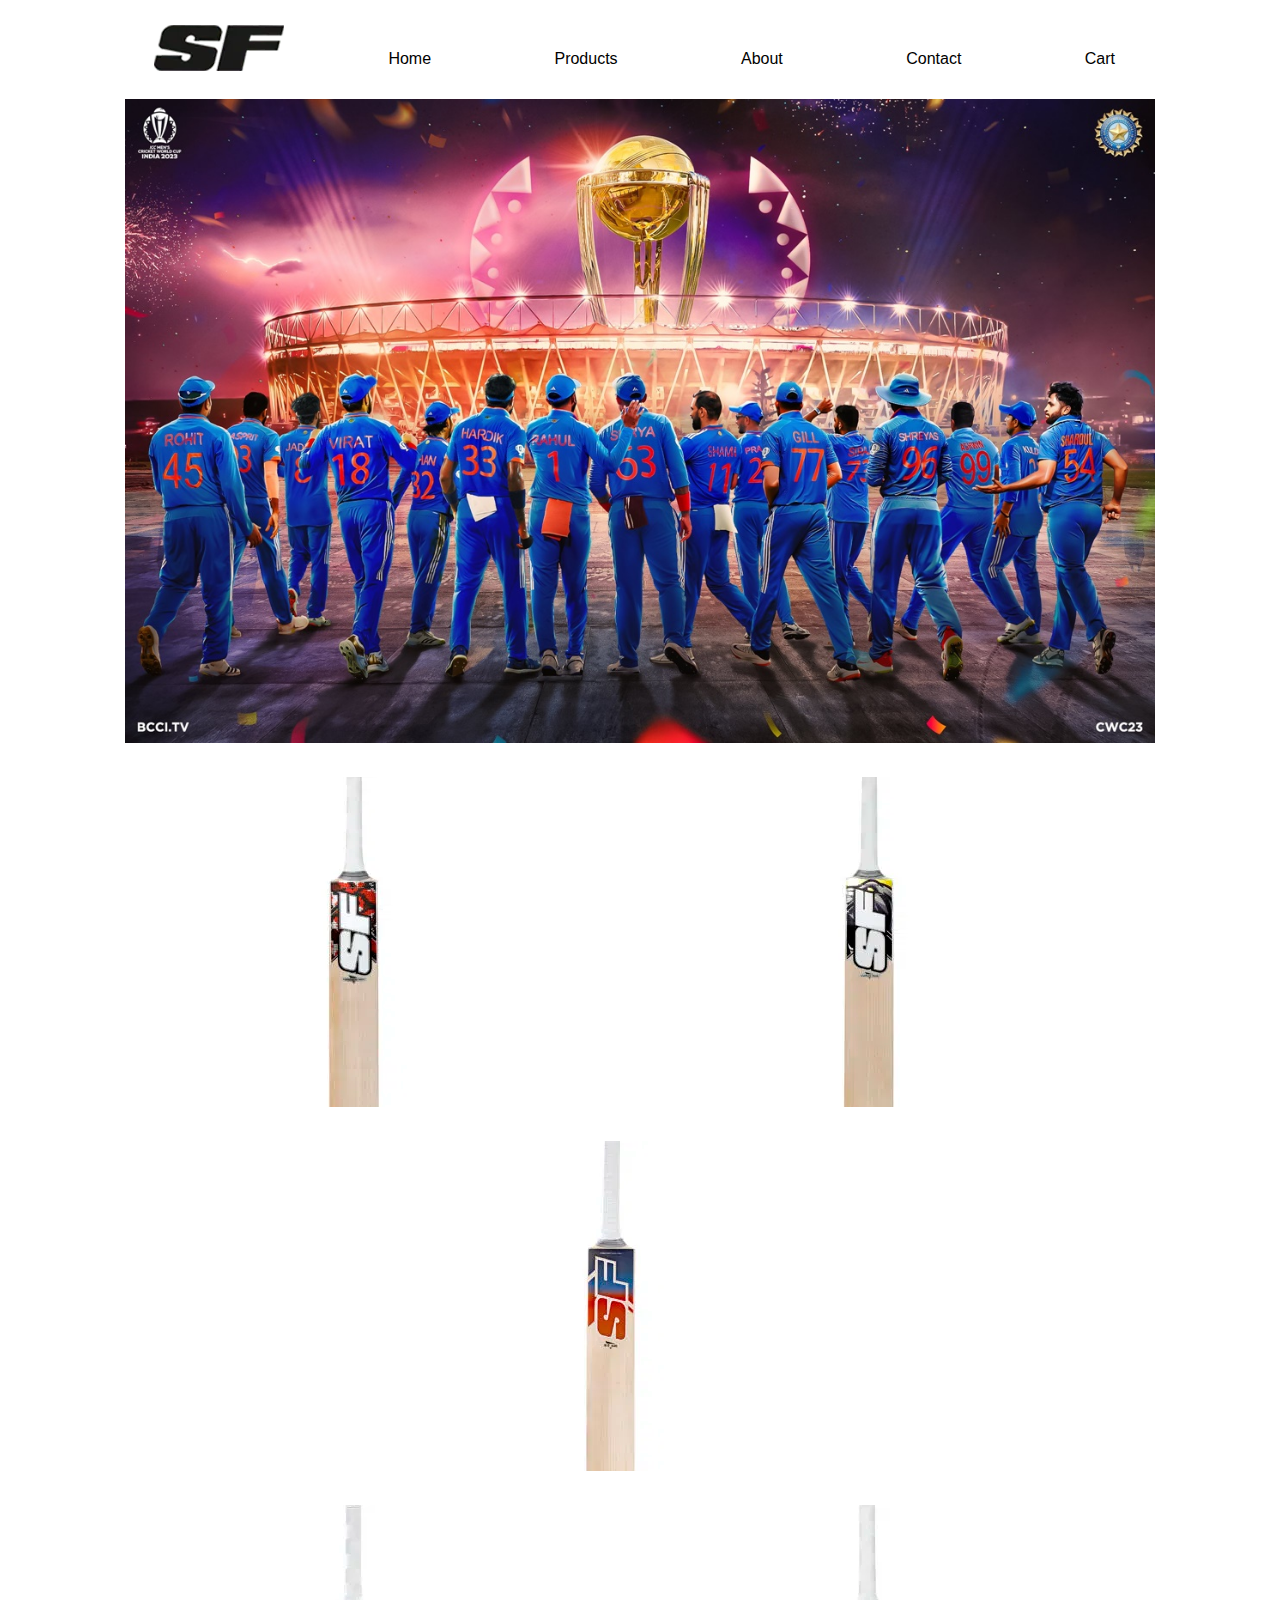
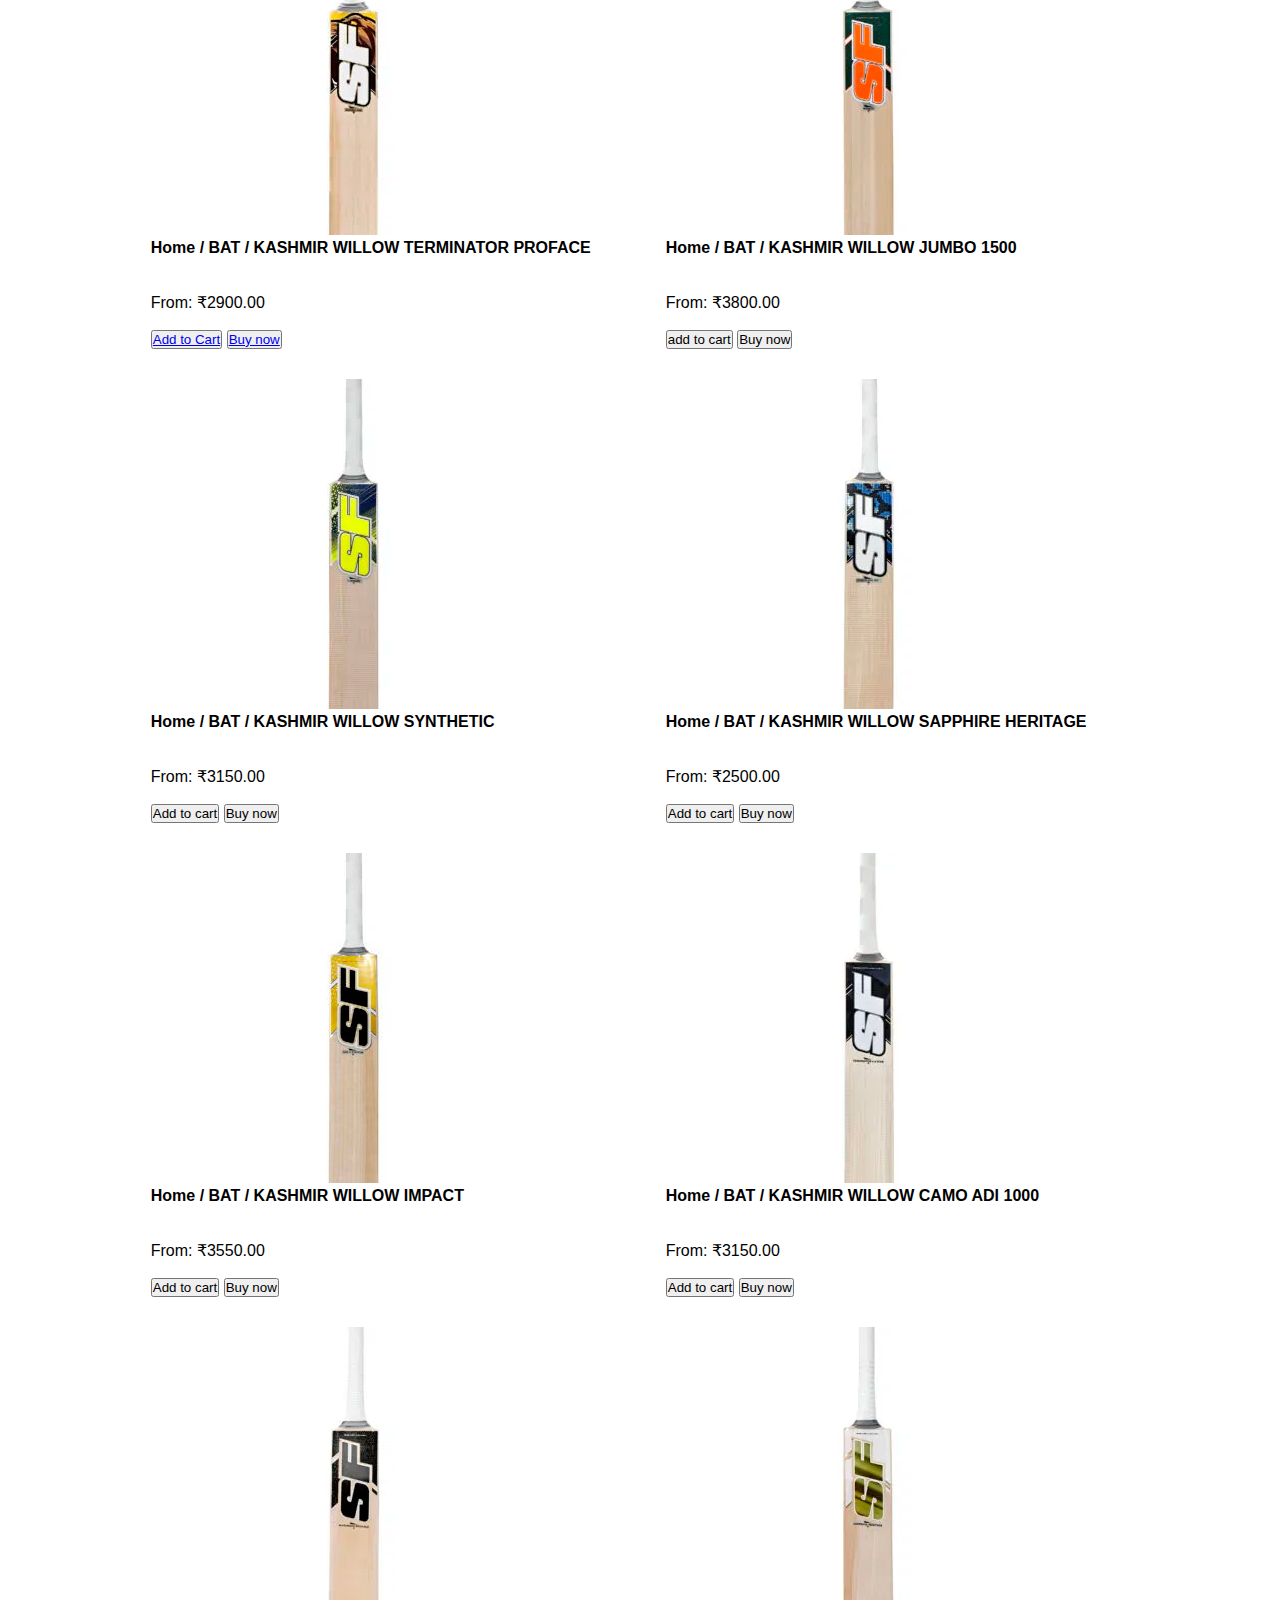
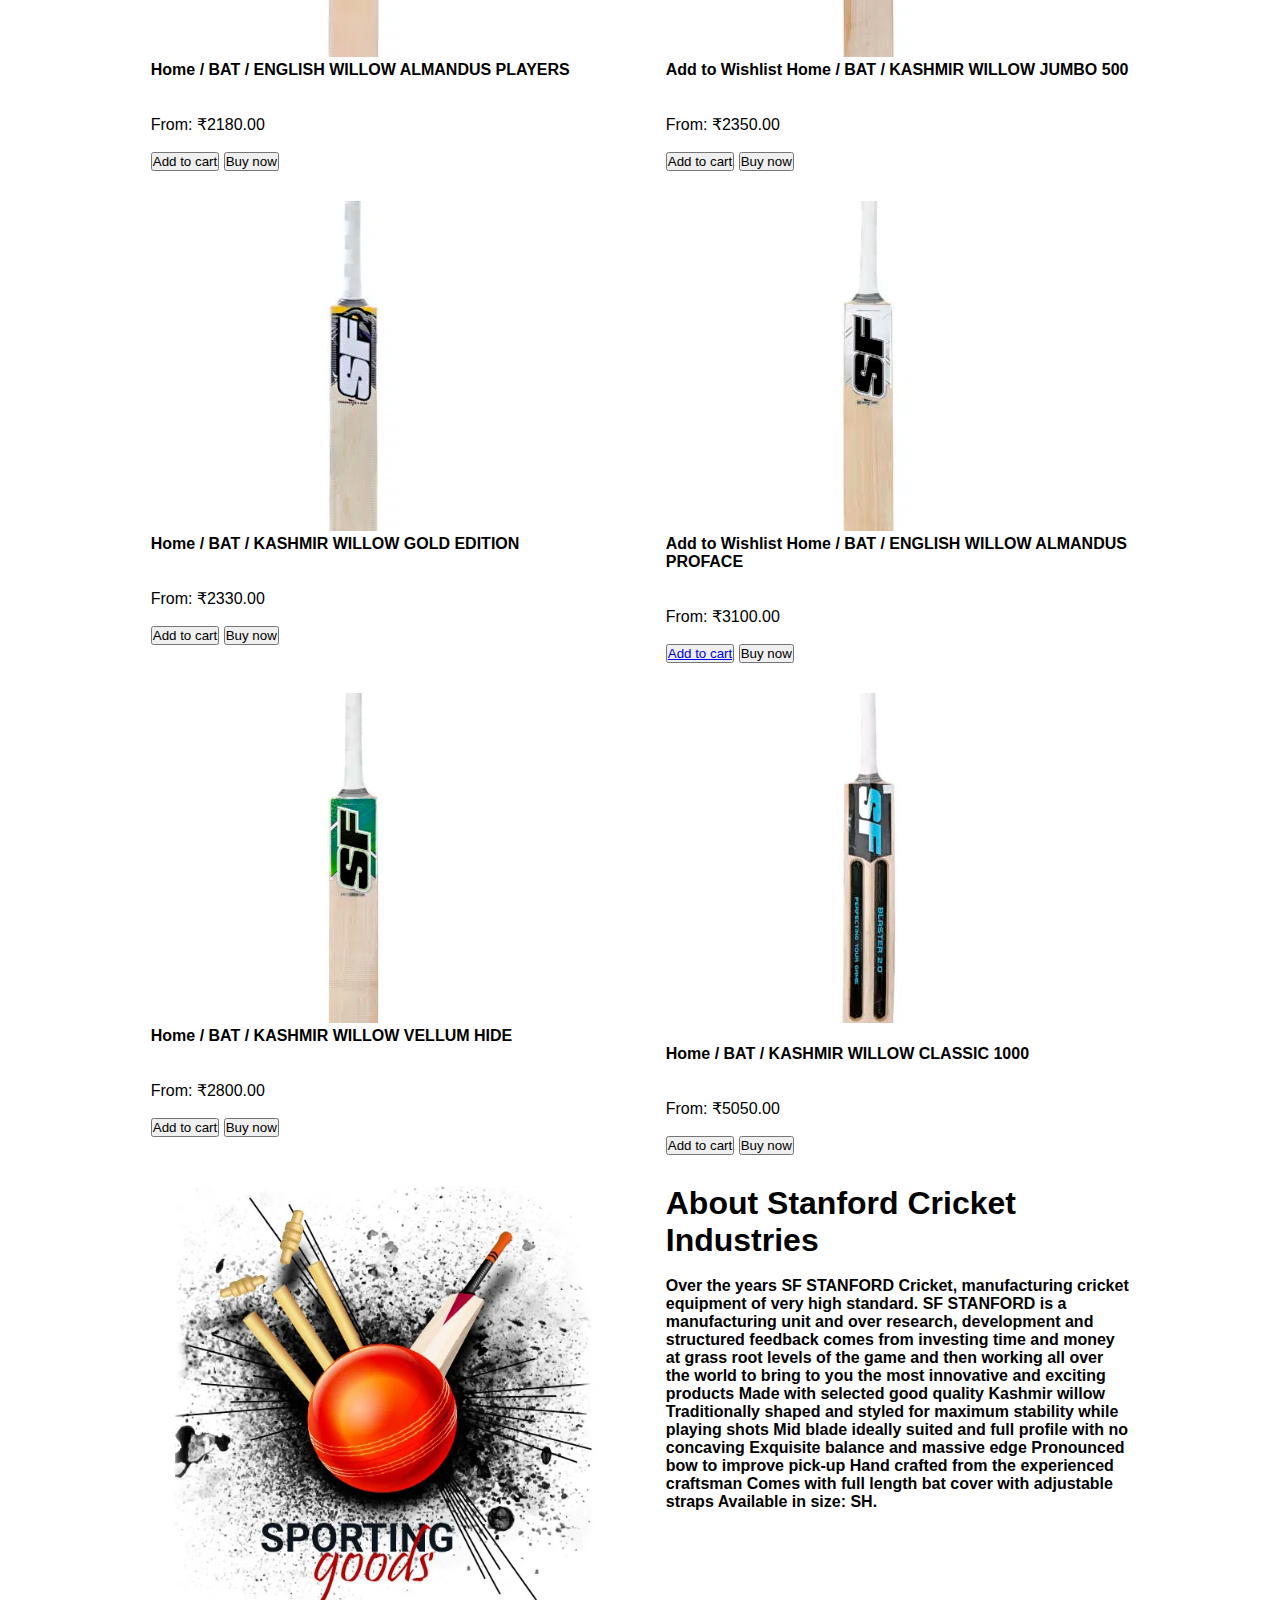
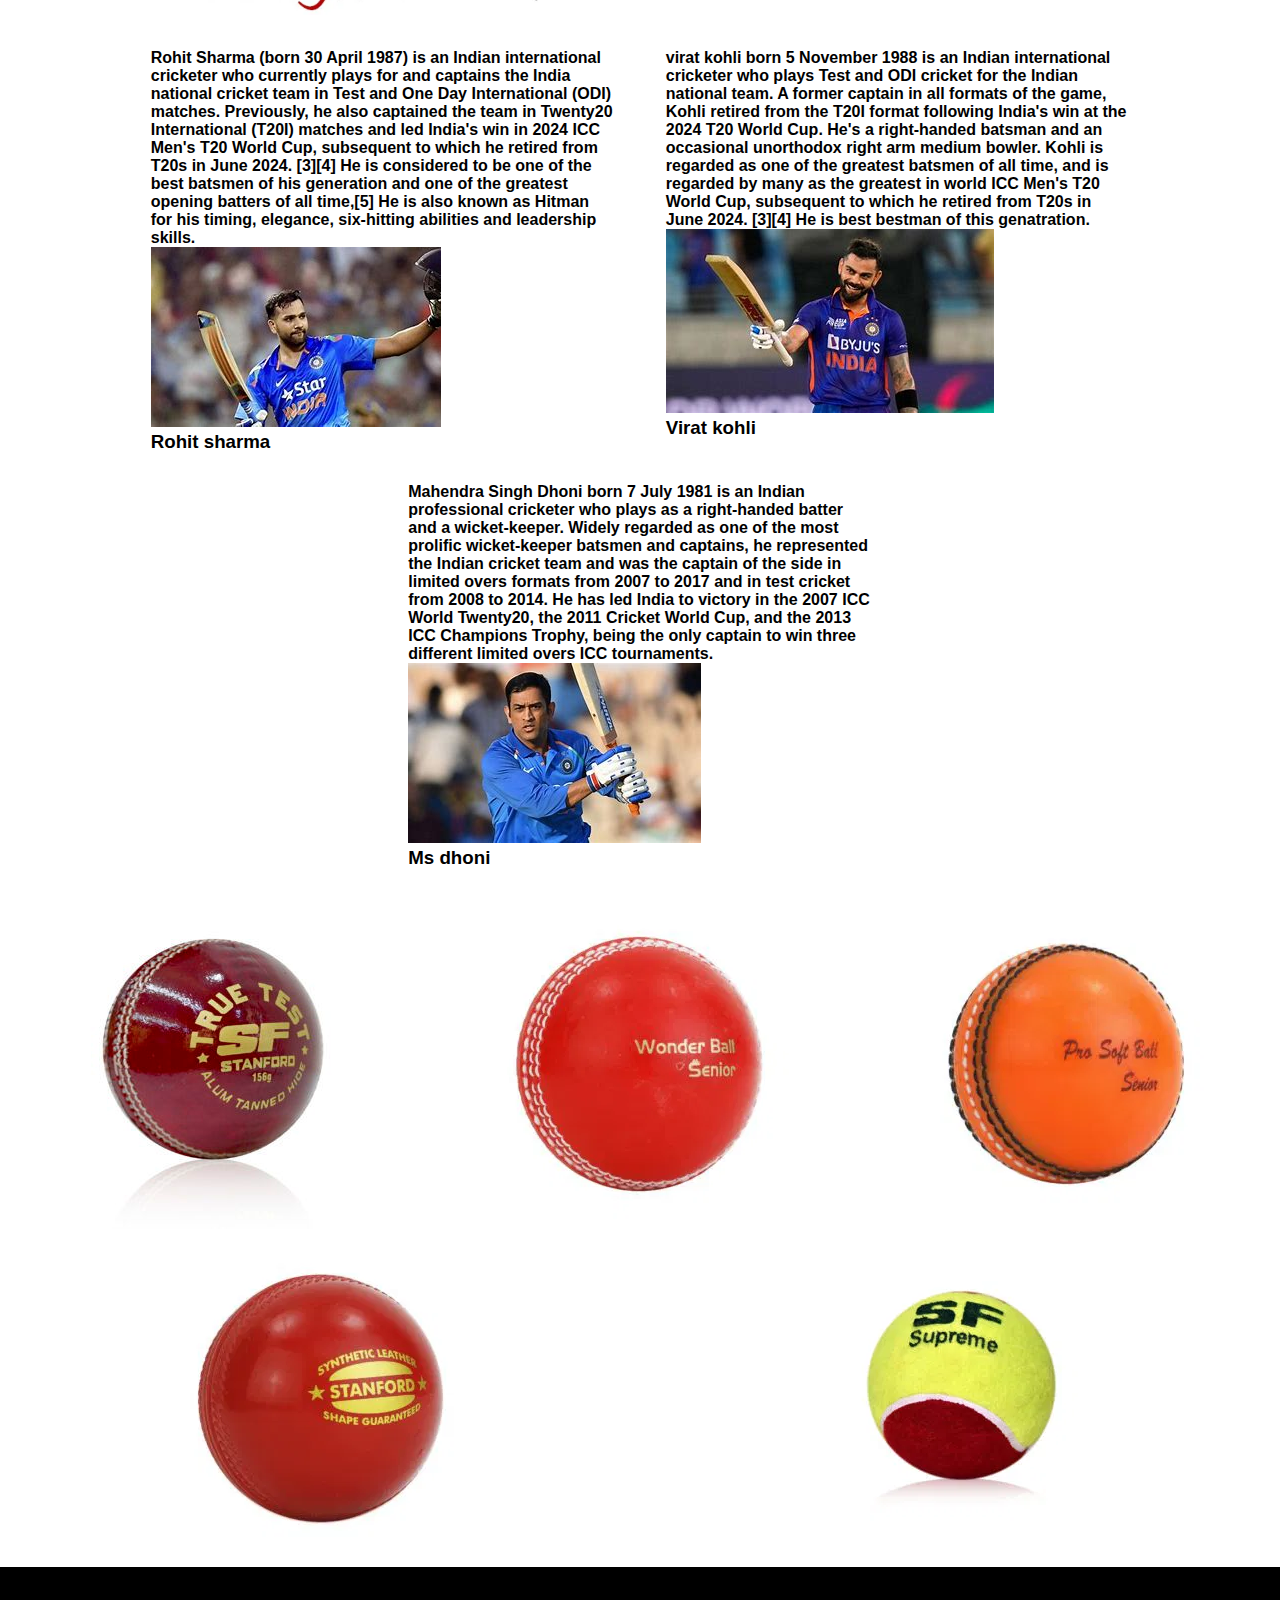
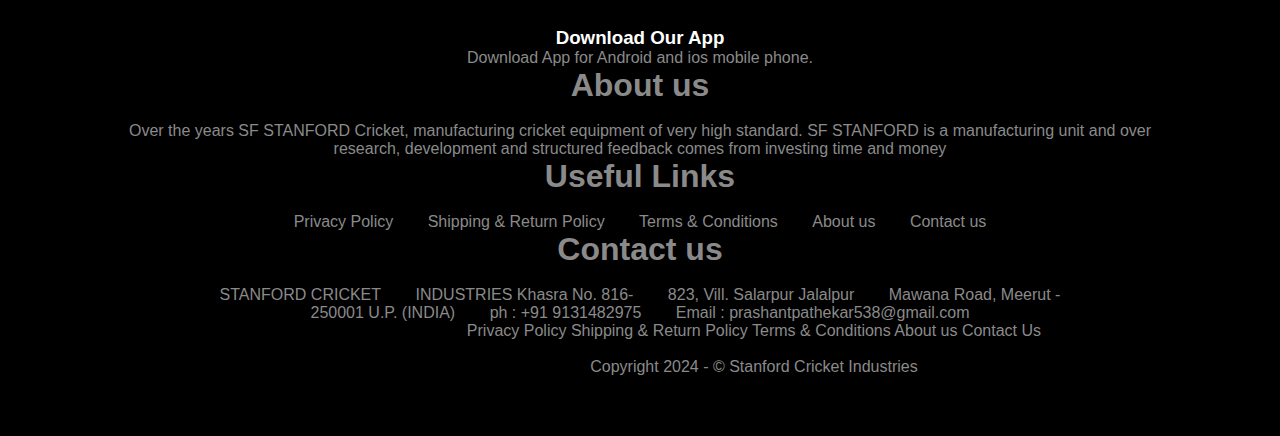
<file: Home.html>
<!DOCTYPE html>
<html lang="en">
<head>
    <meta charset="UTF-8">
    <meta name="viewport" content="width=device-width, initial-scale=1.0">
    <title>Standford cricket bat </title>
    <link rel="stylesheet" href="pop.css">
    <link rel="stylesheet" href="https://cdnjs.cloudflare.com/ajax/libs/font-awesome/6.6.0/css/all.min.css" integrity="sha512-Kc323vGBEqzTmouAECnVceyQqyqdsSiqLQISBL29aUW4U/M7pSPA/gEUZQqv1cwx4OnYxTxve5UMg5GT6L4JJg==" crossorigin="anonymous" referrerpolicy="no-referrer" />
</head>
<body>
    <div class="header"> 
    <div class="container">
        <div class="navbar">
            <div class="logo">
              <a href="Home.html" >
                <img src="logo.webp" alt="" class="img1">
            </div>
            <nav>
                <ul id="MenuItems">
                    <li><a href="Home.html">Home</a></li>
                    <li><a href="product.html">Products</a></li>
                    <li><a href="About.html">About</a></li>
                    <li><a href="contact.html">Contact</a></li>
                    <li><a href="cart.html">Cart</a></li>
                </ul>
            </nav>
           <i class="fa-solid fa-cart-shopping" ></i alt="" class="menu-icon" onclick="menutoggle()">
        </div>
            <div class="col-2">
        <img src="wc.jpg" alt="">
            </div>
        </div>
    </div>
</div>

<!----------featured  categor ies------->

<div class="categories">
    <div class="small-container">
        <div class="row">
            <div class="col-3">
                <img src="1-4-14-405x330.webp" alt="">
                <h1></h1>
            </div>
            <div class="col-3">
              <img src="1-4-16-405x330.webp" alt="">
            </div>
            <div class="col-3">
               <img src="1-4-405x330.webp" alt="">
            </div>
        </div>
    </div>
    
</div>
<!----------featured  products------->

<div class="small-container">
   
    <div class="row">
        <div class="col-4">
            <a href="product-details.html"><img src="20.webp" alt=""></a>
            <br>
                <h4>
                Home / BAT / KASHMIR WILLOW
                TERMINATOR PROFACE</h4></a>
                <br>
            <div class="rating">
                <i class="fa fa-star"></i>
                <i class="fa fa-star"></i>
                <i class="fa fa-star"></i>
                <i class="fa fa-star"></i>
                <i class="fa fa-star-o"></i>
            </div>
            <br>
            <p>From: ₹2900.00</p><br>
            <button type="submit" ><a href="cart.html">Add to Cart</a></button>
            <button> <a href="product.html">Buy now</a></button>
        </div>
        <div class="col-4">
           <img src="5.webp" alt="">
           <br>
            <h4>
                Home / BAT / KASHMIR WILLOW
                JUMBO 1500
                </h4><br>
            <div class="rating">
                <i class="fa fa-star"></i>
                <i class="fa fa-star"></i>
                <i class="fa fa-star"></i>
                <i class="fa fa-star"></i>
                <i class="fa fa-star-o"></i>
            </div><br>
            <p>From: ₹3800.00</p><br>
        <button >add to cart</button>
        <button>Buy now</button>
        </div>
        <div class="col-4">
    <img src="6.webp" alt=""><br>
            <h4>Home / BAT / KASHMIR WILLOW
                SYNTHETIC </h4><br>
            <div class="rating">
                <i class="fa fa-star"></i>
                <i class="fa fa-star"></i>
                <i class="fa fa-star"></i>
                <i class="fa fa-star"></i>
                <i class="fa fa-star-o"></i>
            </div><br>
            <p>From: ₹3150.00</p><br>
            <button type="submit">Add to cart</button>
            <button>Buy now</button>
        </div>
        <div class="col-4">
          <img src="7.webp" alt=""><br>
            <h4>
                Home / BAT / KASHMIR WILLOW
                SAPPHIRE HERITAGE</h4><br>
            <div class="rating">
                <i class="fa fa-star"></i>
                <i class="fa fa-star"></i>
                <i class="fa fa-star"></i>
                <i class="fa fa-star"></i>
                <i class="fa fa-star-o"></i>
            </div><br>
            <p>From: ₹2500.00</p><br>
            <button type="submit">Add to cart</button>
            <button>Buy now</button>
        </div>
    </div>
    <div class="row">
        <div class="col-4">
            <img src="8.jpg" alt=""><br>
            <h4>Home / BAT / KASHMIR WILLOW
                IMPACT</h4><br>
            <div class="rating">
                <i class="fa fa-star"></i>
                <i class="fa fa-star"></i>
                <i class="fa fa-star"></i>
                <i class="fa fa-star"></i>
                <i class="fa fa-star-o"></i>
            </div><br>
            <p>From: ₹3550.00</p><br>
            <button type="submit">Add to cart</button>
            <button>Buy now</button>
        </div>
        <div class="col-4">
        <img src="9.webp" alt=""><br>
            <h4>
                Home / BAT / KASHMIR WILLOW
                CAMO ADI 1000</h4><br>
            <div class="rating">
                <i class="fa fa-star"></i>
                <i class="fa fa-star"></i>
                <i class="fa fa-star"></i>
                <i class="fa fa-star"></i>
                <i class="fa fa-star-o"></i>
            </div><br>
            <p>From: ₹3150.00</p><br>
            <button type="submit">Add to cart</button>
            <button>Buy now</button>
        </div>
        <div class="col-4">
          <img src="10.webp" alt=""><br>
            <h4>Home / BAT / ENGLISH WILLOW
                ALMANDUS PLAYERS</h4><br>
            <div class="rating">
                <i class="fa fa-star"></i>
                <i class="fa fa-star"></i>
                <i class="fa fa-star"></i>
                <i class="fa fa-star"></i>
                <i class="fa fa-star-o"></i>
            </div><br>
            <p>From: ₹2180.00</p><br>
            <button type="submit">Add to cart</button>
            <button>Buy now</button>
        </div>
        <div class="col-4">
        <img src="11.webp" alt=""><br>
            <h4>
                Add to Wishlist
                Home / BAT / KASHMIR WILLOW
                JUMBO 500</h4><br>
            <div class="rating">
                <i class="fa fa-star"></i>
                <i class="fa fa-star"></i>
                <i class="fa fa-star"></i>
                <i class="fa fa-star"></i>
                <i class="fa fa-star-o"></i>
            </div><br>
            <p>From: ₹2350.00</p><br>
            <button type="submit">Add to cart</button>
            <button>Buy now</button>
        </div>
        <div class="col-4">
           <img src="12.webp" alt=""><br>
            <h4>
                Home / BAT / KASHMIR WILLOW
                GOLD EDITION
                </h4><br>
            <div class="rating">
                <i class="fa fa-star"></i>
                <i class="fa fa-star"></i>
                <i class="fa fa-star"></i>
                <i class="fa fa-star"></i>
                <i class="fa fa-star-o"></i>
            </div><br>
            <p>From: ₹2330.00</p><br>
            <button type="submit">Add to cart</button>
            <button>Buy now</button>
        </div>
        <div class="col-4">
          <img src="13.webp" alt=""><br>
            <h4>
                Add to Wishlist
                Home / BAT / ENGLISH WILLOW
                ALMANDUS PROFACE</h4><br>
            <div class="rating">
                <i class="fa fa-star"></i>
                <i class="fa fa-star"></i>
                <i class="fa fa-star"></i>
                <i class="fa fa-star"></i>
                <i class="fa fa-star-o"></i>
            </div><br>
            <p>From: ₹3100.00</p><br>
            <button type="submit"><a href="/cart.html">Add to cart</a></button>
            <button>Buy now</button>
        </div>
        <div class="col-4">
        <img src="14.webp" alt=""><br>
            <h4>Home / BAT / KASHMIR WILLOW
                VELLUM HIDE</h4><br>
            <div class="rating">
                <i class="fa fa-star"></i>
                <i class="fa fa-star"></i>
                <i class="fa fa-star"></i>
                <i class="fa fa-star"></i>
                <i class="fa fa-star-o"></i>
            </div><br>
            <p>From: ₹2800.00</p><br>
            <button type="submit">Add to cart</button>
            <button>Buy now</button>
        </div>
        <div class="col-4">
       <img src="15.webp" alt=""><br>
       <br>
            <h4>
                
Home / BAT / KASHMIR WILLOW
CLASSIC 1000</h4><br>
            <div class="rating">
                <i class="fa fa-star"></i>
                <i class="fa fa-star"></i>
                <i class="fa fa-star"></i>
                <i class="fa fa-star"></i>
                <i class="fa fa-star-o"></i>
            </div>
            <br>
            <p>From: ₹5050.00</p><br>
            <button type="submit">Add to cart</button>
            <button>Buy now</button>
        </div>
    </div>
</div>

<!---------offer ------------->

<div class="offer">
    <div class="small-container">
        <div class="row">
            <div class="col-2">
            <img src="gols.webp" alt="" class="offer-img">
            </div>
            <div class="col-2">
                <h1>About Stanford Cricket Industries</h1><br>
                <h4>Over the years SF STANFORD Cricket, manufacturing cricket equipment 
                    of very high standard. SF STANFORD is a manufacturing unit and over research,
                     development and structured feedback comes from investing time and money at 
                     grass root levels of the game and then working all over the world to bring 
                     to you the most innovative and exciting products Made with selected good quality Kashmir willow
                     Traditionally shaped and styled for maximum stability while playing shots
                     Mid blade ideally suited and full profile with no concaving
                     Exquisite balance and massive edge
                     Pronounced bow to improve pick-up
                     Hand crafted from the experienced craftsman
                     Comes with full length bat cover with adjustable straps
                     Available in size: SH.</h4>
                 
            </div>
        </div>
    </div>
</div>

<!--------------tesyimoinal------>

<div class="testimonial">
    <div class="small-container">
        <div class="row">
            <div class="col-3">
                <i class="fa fa-quote-left"></i>
                <h4>Rohit Sharma (born 30 April 1987) is an Indian international cricketer who
                    currently plays for and captains the India national cricket team in Test 
                    and One Day International (ODI) matches. Previously, he also captained the 
                    team in Twenty20 International (T20I) matches and led India's win in 2024
                     ICC Men's T20 World Cup, subsequent to which he retired from T20s in June 2024.
                     [3][4] He is considered to be one of the best batsmen of his generation and one of 
                     the greatest opening batters of all time,[5] He is also known as Hitman for his timing, 
                     elegance, six-hitting abilities and leadership skills.</h4>

                <div class="rating">
                    <i class="fa fa-star"></i>
                    <i class="fa fa-star"></i>
                    <i class="fa fa-star"></i>
                    <i class="fa fa-star"></i>
                    <i class="fa fa-star-o"></i>
                </div>
                <img src="rohit.jpeg" alt="">
                <h3>Rohit sharma</h3>
            </div>
            <div class="col-3">
                <i class="fa fa-quote-left"></i>
            <h4> virat kohli born 5 November 1988 is
             an Indian international cricketer who plays Test and ODI cricket for the Indian
                  national team. A former captain in all formats of the game, Kohli retired from 
                  the T20I format following India's win at the 2024 T20 World Cup. He's a right-handed
                   batsman and an occasional unorthodox right arm medium bowler. Kohli is regarded as 
                   one of the greatest batsmen of all time, and is regarded by many as the greatest in world
                   ICC Men's T20 World Cup, subsequent to which he retired from T20s in June 2024. [3][4] He is
                best bestman of this genatration.</h4>
                   
                <div class="rating">
                    <i class="fa fa-star"></i>
                    <i class="fa fa-star"></i>
                    <i class="fa fa-star"></i>
                    <i class="fa fa-star"></i>
                    <i class="fa fa-star-o"></i>
                </div>
                <img src="vir.jpeg" alt="">
                <h3>Virat kohli</h3>
            </div>
            <div class="col-3">
                <i class="fa fa-quote-left"></i>
               <h4>Mahendra Singh Dhoni  born 7 July 1981 is an Indian professional cricketer 
                who plays as a right-handed batter and a wicket-keeper. Widely regarded as one
                 of the most prolific wicket-keeper batsmen and captains, he represented the 
                 Indian cricket team and was the captain of the side in limited overs formats 
                 from 2007 to 2017 and in test cricket from 2008 to 2014. He has led 
                 India to victory in the 2007 ICC World Twenty20, the 2011 Cricket World Cup, and 
                 the 2013 ICC Champions Trophy, being the only captain to win three different limited
                  overs ICC tournaments.</h4>
                <div class="rating">
                    <i class="fa fa-star"></i>
                    <i class="fa fa-star"></i>
                    <i class="fa fa-star"></i>
                    <i class="fa fa-star"></i>
                    <i class="fa fa-star-o"></i>
                </div>
                <img src="ms.jpeg" alt="">
                <h3>Ms dhoni</h3>
            </div>
        </div>
    </div>
</div>

<!-----------------brands---------->
<div class="brands">
    <div class="samll-container">
        <div class="row">
            <div class="col-5">
               <img src="b1.jpg" alt="">
            </div>
            <div class="col-5">
                <img src="b2.webp" alt="">
            </div>
            <div class="col-5">
              <img src="b3.webp" alt="">
            </div>
            <div class="col-5">
               <img src="b4.webp" alt="">
            </div>
            <div class="col-5">
               <img src="b5.webp" alt="">
            </div>
        </div>
    </div>
</div>

<!--------footer------->
<div class="footer">
    <div class="container">
        <div class="row">
            <div class="footer-col-1">
                <h3>Download Our App</h3>
                <p>Download App for Android and ios mobile phone.</p>
                <div class="app-logo">
                    <i class="fa-brands fa-instagram"></i>
                    <i class="fa-brands fa-youtube"></i>
                   <i class="fa-brands fa-x-twitter"></i>
                   <i class="fa-brands fa-square-instagram"></i>
                   <i class="fa-brands fa-youtube"></i>
                </div>
            </div>
            <div class="footer-col-2">
                <h1>About us</h1>
        <br>
                        <p>Over the years SF STANFORD Cricket,
                           manufacturing cricket equipment of 
                           very high standard. SF STANFORD is
                           a manufacturing unit and over research,
                            development and structured feedback 
                            comes from investing time and money</p>
                    </div>
                    <div class="footer-col-3">
                        <h1>Useful Links</h1>
                        <br>
                        <ul>
                            <li>Privacy Policy</li>
                            <li>Shipping & Return Policy </li>
                            <li>Terms & Conditions</li>
                            <li>About us</li>
                            <li>Contact us</li>
                        </ul>
                    </div>
            <div class="footer-col-4">
                <h1>Contact us</h1>
                <br>
                <ul>
                    <li>STANFORD CRICKET</li>
                    <li>INDUSTRIES Khasra No. 816-</li>
                    <li>823, Vill. Salarpur Jalalpur</li>
                    <li>Mawana Road, Meerut -</li>
                    <li>250001 U.P. (INDIA)</li>
                    <li>ph : +91 9131482975</li>
                    <li>Email : prashantpathekar538@gmail.com</li>
                </ul>
            </div>
            <hr>
            <p class="Copyright"> Privacy Policy Shipping & Return Policy Terms & Conditions About us Contact Us
                <br><br>
                Copyright 2024 -  © Stanford Cricket Industries</p>
        </div>
    </div>
</div>
</body>
</html>











                    









































































































































































































































































































<!-- -----------------js--------- -->

<script>
    var MenuItems = document.getElementById("MenuItems");

    MenuItems.style.maxHeight = "0px";

    function menutoggle(){
        if( MenuItems.style.maxHeight == "0px")
        {
             MenuItems.style.maxHeight = "200px";
        }
        else{
             MenuItems.style.maxHeight = "0px";
        }
    }
</script>

</body>
</html>
</file>
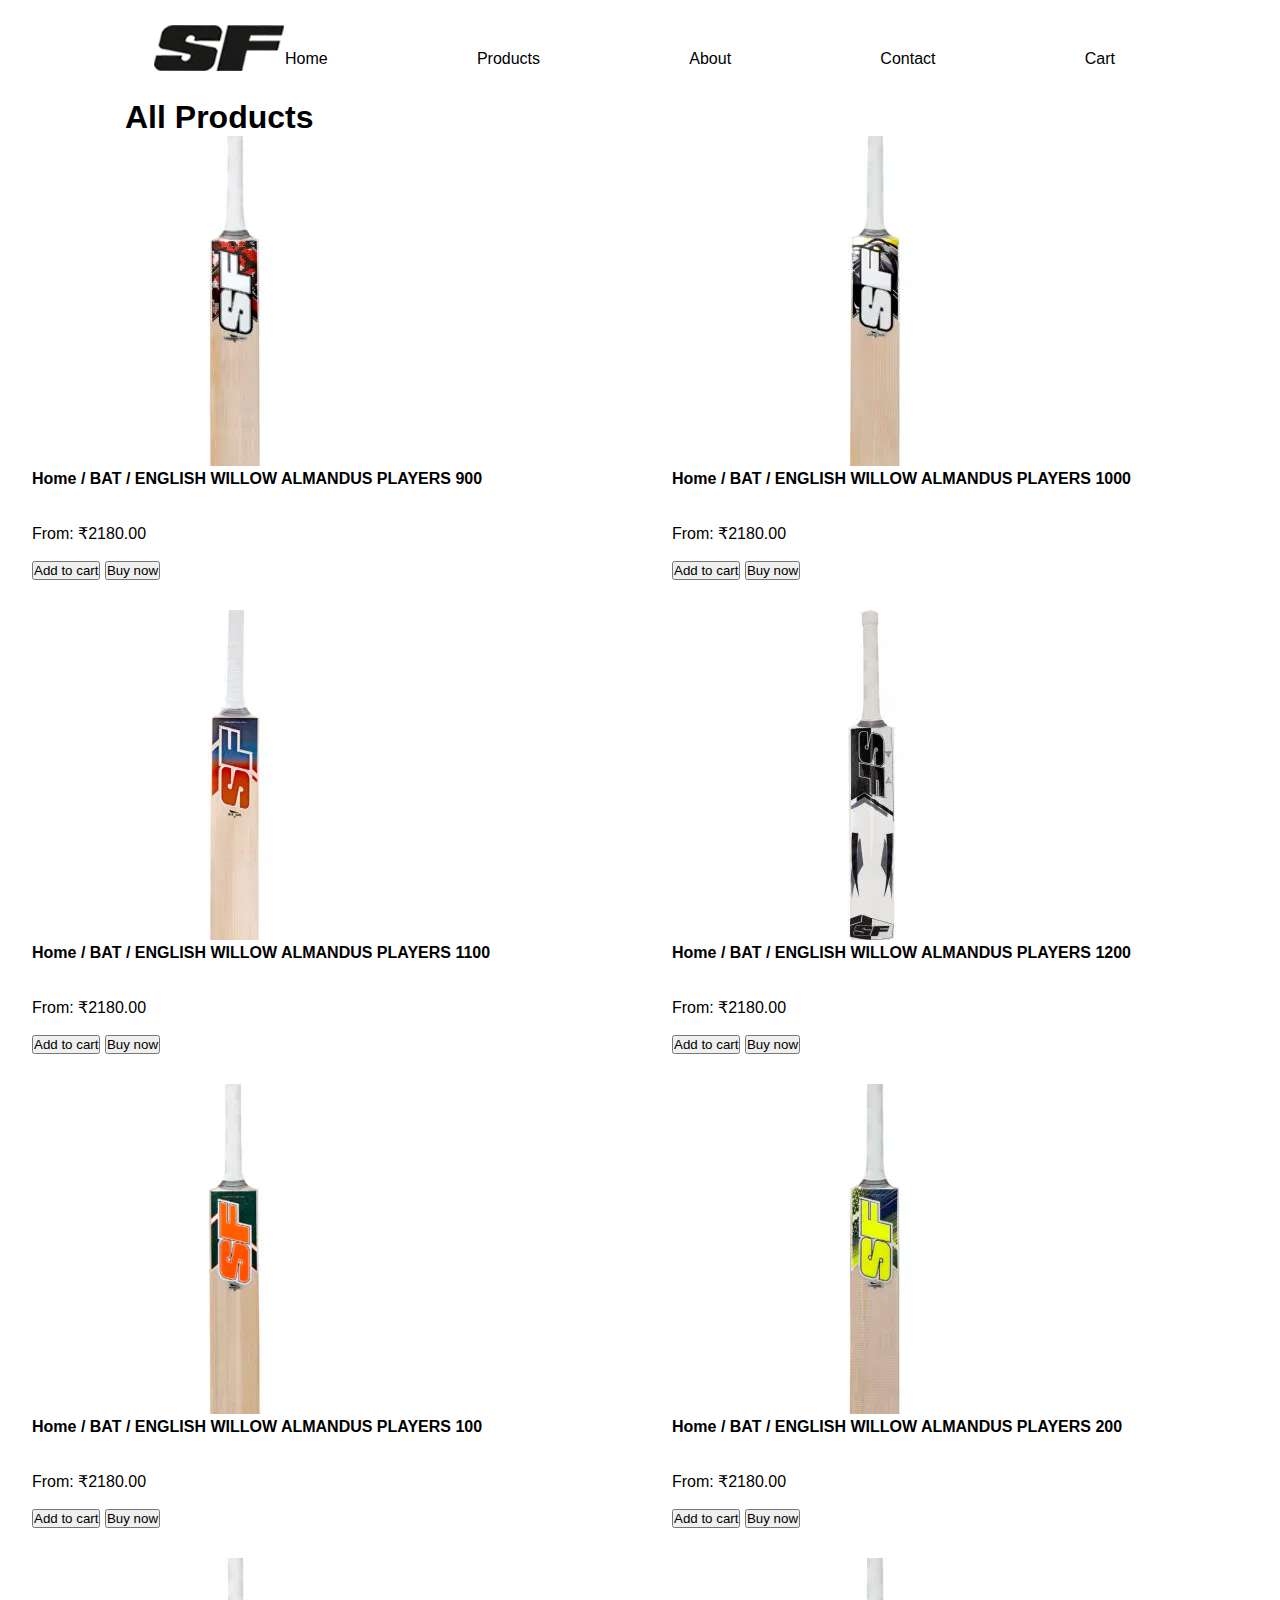
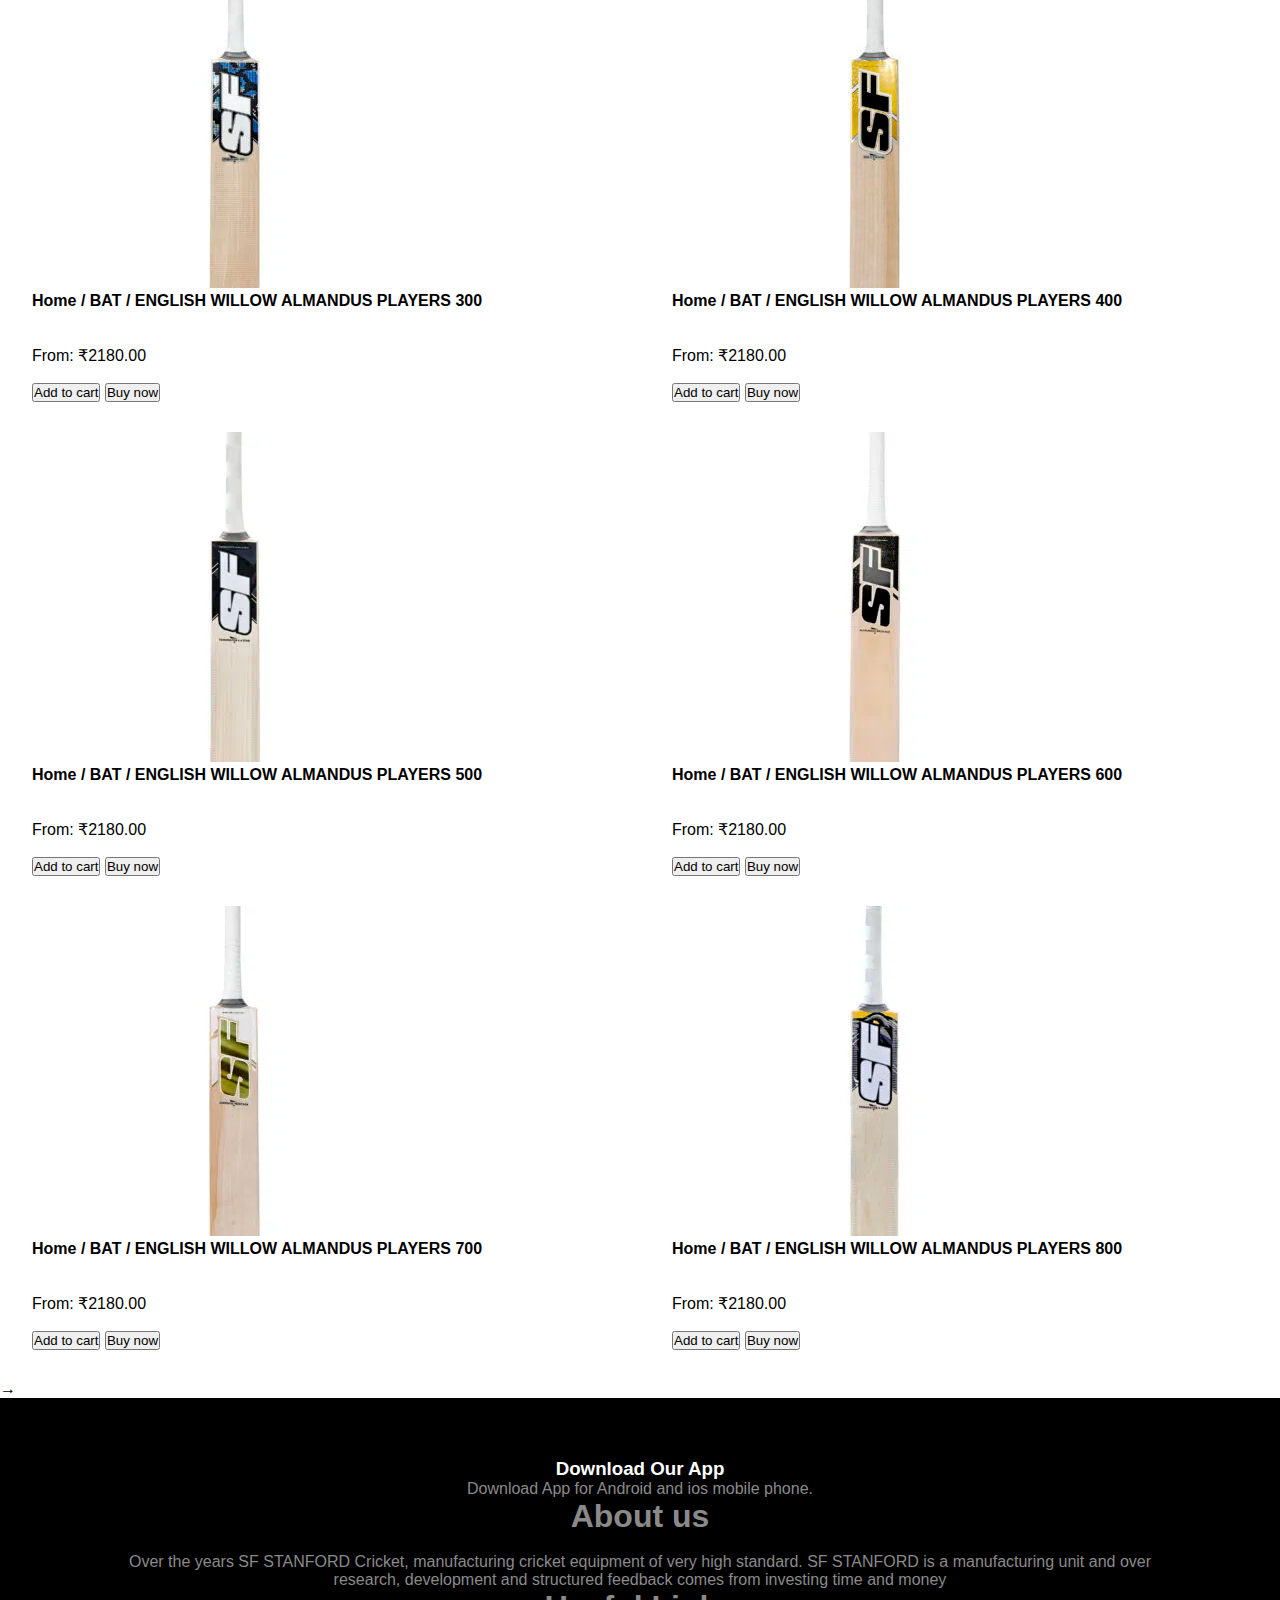
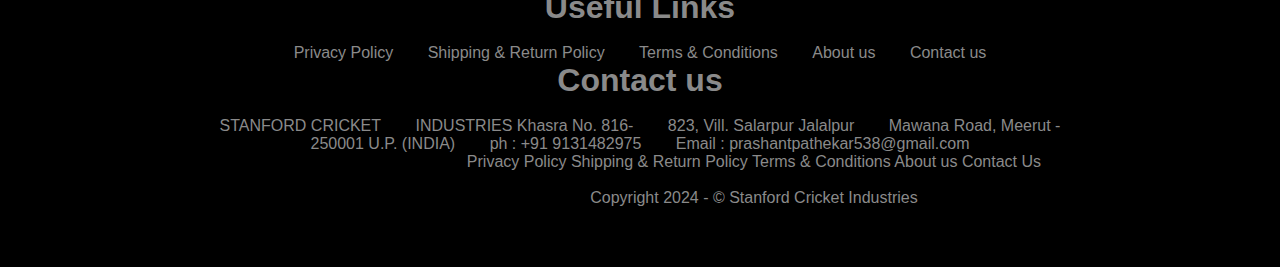
<file: product.html>
<!DOCTYPE html>
<html lang="en">
<head>
    <meta charset="UTF-8">
    <meta name="viewport" content="width=device-width, initial-scale=1.0">
    <title>All Products - Redstore </title>
    <link rel="stylesheet" href="pop.css">
    <link rel="stylesheet" href="https://cdnjs.cloudflare.com/ajax/libs/font-awesome/6.6.0/css/all.min.css" integrity="sha512-Kc323vGBEqzTmouAECnVceyQqyqdsSiqLQISBL29aUW4U/M7pSPA/gEUZQqv1cwx4OnYxTxve5UMg5GT6L4JJg==" crossorigin="anonymous" referrerpolicy="no-referrer" />
</head>
<body>
    
    <div class="container">
        <div class="navbar">
            <div class="logo">
           <img src="logo.webp" alt="">
            </div>
            <nav>
                <ul id="MenuItems">
                    <li><a href="Home.html">Home</a></li>
                    <li><a href="product.html">Products</a></li>
                    <li><a href="About.html">About</a></li>
                    <li><a href="contact.html">Contact</a></li>
                    <li><a href="cart.html">Cart</a></li>
                </ul>
            </nav>
            <i class="fa-solid fa-cart-shopping"></i>
           <img src="1-4-16-405x330.webp" alt="" class="menu-icon" onclick="menutoggle()">
        </div>
        <h1>All Products</h1>
    </div>
    <div class="row">
        <div class="col-4">
           <img src="1-4-14-405x330.webp" alt="">
            <h4>Home / BAT / ENGLISH WILLOW
                ALMANDUS PLAYERS 900</h4><br>
            <div class="rating">
                <i class="fa fa-star"></i>
                <i class="fa fa-star"></i>
                <i class="fa fa-star"></i>
                <i class="fa fa-star"></i>
                <i class="fa fa-star-o"></i>
            </div>
            <br>
                <p>From: ₹2180.00</p><br>
            <button type="submit">Add to cart</button>
            <button>Buy now</button>
        </div>
        <div class="col-4">
            <img src="1-4-16-405x330.webp" alt="">
            <h4>Home / BAT / ENGLISH WILLOW
                ALMANDUS PLAYERS 1000</h4><br>
            <div class="rating">
                <i class="fa fa-star"></i>
                <i class="fa fa-star"></i>
                <i class="fa fa-star"></i>
                <i class="fa fa-star"></i>
                <i class="fa fa-star-o"></i>
            </div>
            <br>
            <p>From: ₹2180.00</p><br>
        <button type="submit">Add to cart</button>
        <button>Buy now</button>
        </div>
        <div class="col-4">
          <img src="1-4-405x330.webp" alt="">
            <h4>Home / BAT / ENGLISH WILLOW
                ALMANDUS PLAYERS 1100</h4><br>
            <div class="rating">
                <i class="fa fa-star"></i>
                <i class="fa fa-star"></i>
                <i class="fa fa-star"></i>
                <i class="fa fa-star"></i>
                <i class="fa fa-star-o"></i>
            </div>
            <br>
                <p>From: ₹2180.00</p><br>
            <button type="submit">Add to cart</button>
            <button>Buy now</button>
        </div>
        <div class="col-4">
           <img src="4.webp" alt="">
            <h4>Home / BAT / ENGLISH WILLOW
                ALMANDUS PLAYERS 1200</h4><br>
            <div class="rating">
                <i class="fa fa-star"></i>
                <i class="fa fa-star"></i>
                <i class="fa fa-star"></i>
                <i class="fa fa-star"></i>
                <i class="fa fa-star-o"></i>
            </div>
            <br>
            <p>From: ₹2180.00</p><br>
        <button type="submit">Add to cart</button>
        <button>Buy now</button>
        </div>
    </div>

   
    <!----------featured  products------->

        
        <div class="row">
            <div class="col-4">
                <img src="5.webp" alt="">
                <h4>Home / BAT / ENGLISH WILLOW
                    ALMANDUS PLAYERS 100</h4><br>
                <div class="rating">
                    <i class="fa fa-star"></i>
                    <i class="fa fa-star"></i>
                    <i class="fa fa-star"></i>
                    <i class="fa fa-star"></i>
                    <i class="fa fa-star-o"></i>
                </div><br>
                <p>From: ₹2180.00</p><br>
            <button type="submit">Add to cart</button>
            <button>Buy now</button>
            </div>
            <div class="col-4">
              <img src="6.webp" alt="">
                <h4>Home / BAT / ENGLISH WILLOW
                    ALMANDUS PLAYERS 200</h4><br>
                <div class="rating">
                    <i class="fa fa-star"></i>
                    <i class="fa fa-star"></i>
                    <i class="fa fa-star"></i>
                    <i class="fa fa-star"></i>
                    <i class="fa fa-star-0"></i>
                </div>
                <br>
                <p>From: ₹2180.00</p><br>
            <button type="submit">Add to cart</button>
            <button>Buy now</button>
            </div>
            <div class="col-4">
            <img src="7.webp" alt="">
                <h4>Home / BAT / ENGLISH WILLOW
                    ALMANDUS PLAYERS 300</h4><br>
                <div class="rating">
                    <i class="fa fa-star"></i>
                    <i class="fa fa-star"></i>
                    <i class="fa fa-star"></i>
                    <i class="fa fa-star"></i>
                    <i class="fa fa-star-o"></i>
                </div>
                <br>
                <p>From: ₹2180.00</p><br>
            <button type="submit">Add to cart</button>
            <button>Buy now</button>
            </div>
            <div class="col-4">
               <img src="8.jpg" alt="">
                <h4>Home / BAT / ENGLISH WILLOW
                    ALMANDUS PLAYERS 400</h4><br>
                <div class="rating">
                    <i class="fa fa-star"></i>
                    <i class="fa fa-star"></i>
                    <i class="fa fa-star"></i>
                    <i class="fa fa-star"></i>
                    <i class="fa fa-star-o"></i>
                </div>
                <br>
                <p>From: ₹2180.00</p><br>
            <button type="submit">Add to cart</button>
            <button>Buy now</button>
            </div>
            <div class="col-4">
               <img src="9.webp" alt="">
                <h4>Home / BAT / ENGLISH WILLOW
                    ALMANDUS PLAYERS 500</h4><br>
                <div class="rating">
                    <i class="fa fa-star"></i>
                    <i class="fa fa-star"></i>
                    <i class="fa fa-star"></i>
                    <i class="fa fa-star"></i>
                    <i class="fa fa-star-o"></i>
                </div>
                <br>
                <p>From: ₹2180.00</p><br>
            <button type="submit">Add to cart</button>
            <button>Buy now</button>
            </div>
            <div class="col-4">
              <img src="10.webp" alt="">
                <h4>Home / BAT / ENGLISH WILLOW
                    ALMANDUS PLAYERS 600</h4><br>
                <div class="rating">
                    <i class="fa fa-star"></i>
                    <i class="fa fa-star"></i>
                    <i class="fa fa-star"></i>
                    <i class="fa fa-star"></i>
                    <i class="fa fa-star-o"></i>
                </div>
                <br>
                <p>From: ₹2180.00</p><br>
            <button type="submit">Add to cart</button>
            <button>Buy now</button>
            </div>
            <div class="col-4">
              <img src="11.webp" alt="">
                <h4>Home / BAT / ENGLISH WILLOW
                    ALMANDUS PLAYERS 700</h4><br>
                <div class="rating">
                    <i class="fa fa-star"></i>
                    <i class="fa fa-star"></i>
                    <i class="fa fa-star"></i>
                    <i class="fa fa-star"></i>
                    <i class="fa fa-star-o"></i>
                </div>
                <br>
                <p>From: ₹2180.00</p><br>
            <button type="submit">Add to cart</button>
            <button>Buy now</button>
            </div>
            <div class="col-4">
                <img src="12.webp" alt="">
                <h4>Home / BAT / ENGLISH WILLOW
                    ALMANDUS PLAYERS 800</h4><br>
                <div class="rating">
                    <i class="fa fa-star"></i>
                    <i class="fa fa-star"></i>
                    <i class="fa fa-star"></i>
                    <i class="fa fa-star"></i>
                    <i class="fa fa-star-o"></i>
                </div>
                <br>
                <p>From: ₹2180.00</p><br>
            <button type="submit">Add to cart</button>
            <button>Buy now</button>
            </div>
        </div>
        <div class="page-btn">
            <span></span>
            <span></span>
            <span></span>
            <span></span>
            <span>&#8594;</span>
        </div>
</div>



<!--------footer------->

<div class="footer">
    <div class="container">
        <div class="row">
            <div class="footer-col-1">
                <h3>Download Our App</h3>
                <p>Download App for Android and ios mobile phone.</p>
                <div class="app-logo">
                    <i class="fa-brands fa-instagram"></i>
                    <i class="fa-brands fa-youtube"></i>
                   <i class="fa-brands fa-x-twitter"></i>
                   <i class="fa-brands fa-square-instagram"></i>
                   <i class="fa-brands fa-youtube"></i>
                </div>
            </div>
            <div class="footer-col-2">
                <h1>About us</h1>
        <br>
                        <p>Over the years SF STANFORD Cricket,
                           manufacturing cricket equipment of 
                           very high standard. SF STANFORD is
                           a manufacturing unit and over research,
                            development and structured feedback 
                            comes from investing time and money</p>
                    </div>
                    <div class="footer-col-3">
                        <h1>Useful Links</h1>
                        <br>
                        <ul>
                            <li>Privacy Policy</li>
                            <li>Shipping & Return Policy </li>
                            <li>Terms & Conditions</li>
                            <li>About us</li>
                            <li>Contact us</li>
                        </ul>
                    </div>
            <div class="footer-col-4">
                <h1>Contact us</h1>
                <br>
                <ul>
                    <li>STANFORD CRICKET</li>
                    <li>INDUSTRIES Khasra No. 816-</li>
                    <li>823, Vill. Salarpur Jalalpur</li>
                    <li>Mawana Road, Meerut -</li>
                    <li>250001 U.P. (INDIA)</li>
                    <li>ph : +91 9131482975</li>
                    <li>Email : prashantpathekar538@gmail.com</li>
                </ul>
            </div>
            <hr>
            <p class="Copyright"> Privacy Policy Shipping & Return Policy Terms & Conditions About us Contact Us
                <br><br>
                Copyright 2024 -  © Stanford Cricket Industries</p>
        </div>
    </div>
</div>
</body>
</html>

















































































































































<!-- -----------------js--------- -->

<script>
    var MenuItems = document.getElementById("MenuItems");

    MenuItems.style.maxHeight = "0px";

    function menutoggle(){
        if( MenuItems.style.maxHeight == "0px")
        {
             MenuItems.style.maxHeight = "200px";
        }
        else{
             MenuItems.style.maxHeight = "0px";
        }
    }
</script>

</body>
</html>
</file>
<file: pop.css>
* {
    margin: 0;
    padding: 0;
    box-sizing: border-box;
}

body {
    font-family: Arial, sans-serif;
}

/* Navbar */
.navbar {
    display: flex;
    align-items: center;
    justify-content: space-between;
    padding: 20px;
}

nav {
    flex: 1;
    text-align: right;
}

nav ul {
    list-style-type: none;
    display: flex;
    justify-content: space-between;
}

nav ul li {
    margin-right: 20px;
}

nav ul li a {
    text-decoration: none;
    color: black;
}

.menu-icon {
    display: none;
    cursor: pointer;
}

/* Images */
img {
    max-width: 100%;
    height: auto;
}

/* Container */
.container, .small-container {
    max-width: 1080px;
    margin: auto;
    padding: 0 25px;
}

/* Row Layout */
.row {
    display: flex;
    flex-wrap: wrap;
    justify-content: space-around;
}

.col-2, .col-3, .col-4 {
    flex-basis: 45%;
    margin-bottom: 30px;
}

/* Titles */
.title {
    text-align: center;
    margin-bottom: 50px;
}

.title::after {
    content: '';
    background: #ff523b;
    width: 80px;
    height: 5px;
    position: absolute;
    left: 50%;
    transform: translateX(-50%);
}

/* Button */
.btn {
    background: #ff523b;
    color: #fff;
    padding: 10px 20px;
    border-radius: 25px;
    cursor: pointer;
}

.btn:hover {
    background: #563434;
}

/* Footer */
.footer {
    background: #000;
    color: #8a8a8a;
    padding: 60px 0;
    text-align: center;
}

.footer h3 {
    color: #fff;
}

.footer ul {
    list-style-type: none;
}

.footer ul li {
    display: inline-block;
    margin: 0 15px;
}

.footer hr {
    border: none;
    background: #b5b5b5;
    height: 1px;
}

/* Responsive Design */
@media only screen and (max-width: 800px) {
    nav ul {
        flex-direction: column;
        background: #333;
        position: absolute;
        top: 60px;
        left: 0;
        width: 100%;
        height: auto;
        display: none;
    }

    nav ul li {
        margin: 15px 0;
        text-align: center;
    }

    nav ul li a {
        color: #fff;
    }

    .menu-icon {
        display: block;
    }

    .row {
        flex-direction: column;
    }

    .col-2, .col-3, .col-4 {
        flex-basis: 100%;
        text-align: center;
    }

    .single-product .row {
        flex-direction: column;
        text-align: left;
    }

    .cart-info p {
        display: none;
    }

    .cart-page table {
        display: block;
        overflow-x: auto;
    }
}

@media only screen and (max-width: 600px) {
    .row {
        text-align: center;
    }

    .col-2, .col-3, .col-4 {
        flex-basis: 100%;
    }

    .single-product h1 {
        font-size: 26px;
        line-height: 32px;
    }

    .single-product input {
        width: 100%;
    }
}

/* Toggle Menu Script */
/* <script>
    const menuItems = document.querySelector('nav ul');
    const menuIcon = document.querySelector('.menu-icon');

    menuIcon.addEventListener('click', () => {
        if (menuItems.style.display === "block") {
            menuItems.style.display = "none";
        } else {
            menuItems.style.display = "block";
        }
    });
</script> */
</file>
